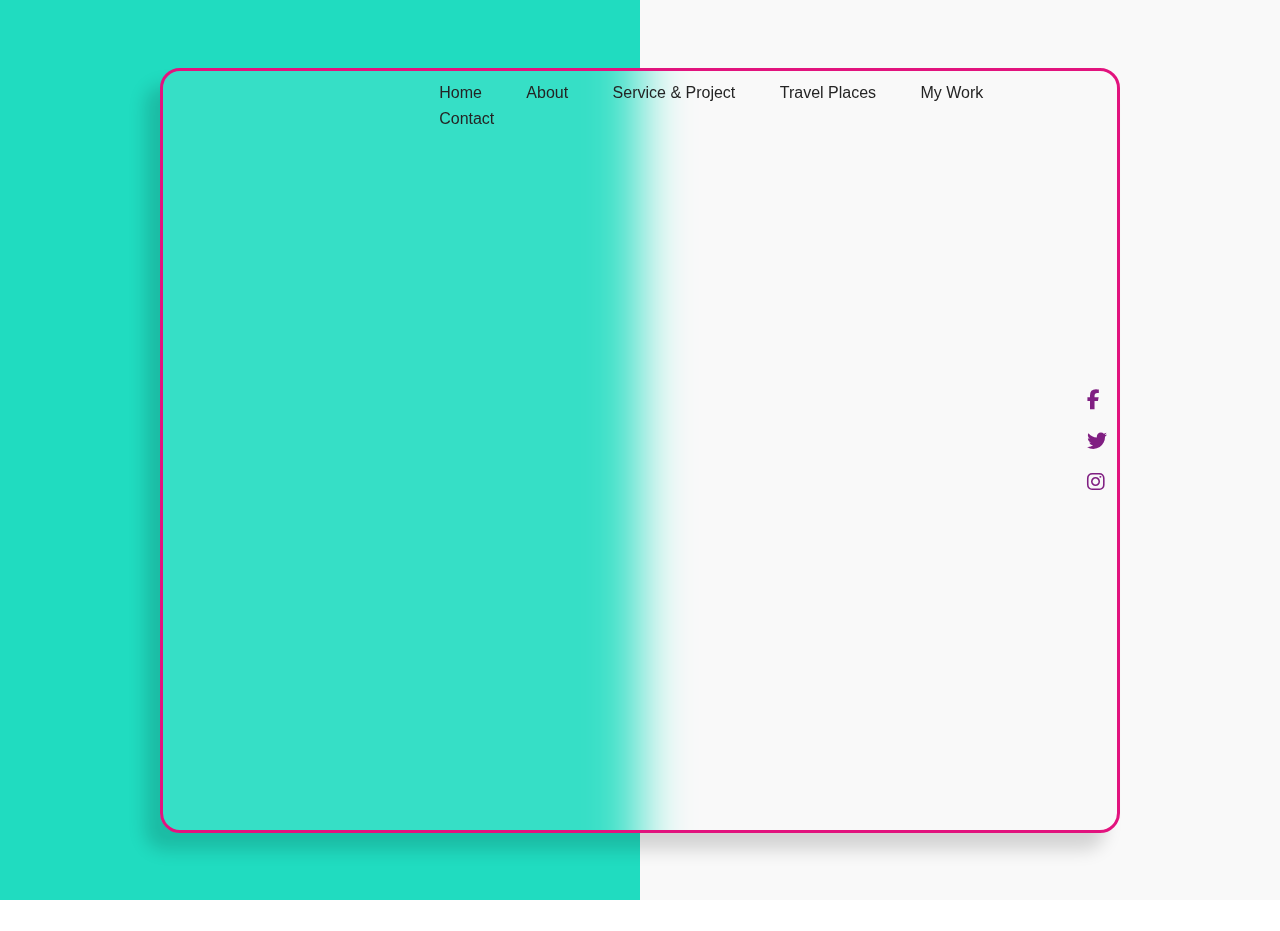
<file: index.html>
<!DOCTYPE html>
<html lang="en">
<head>
    <meta charset="UTF-8">
    <meta http-equiv="X-UA-Compatible" content="IE=edge">
    <meta name="viewport" content="width=device-width, initial-scale=1.0">
    <title>Portfolio</title>
    
    <!-- Link Icon -->
    <link rel="stylesheet" href="https://cdnjs.cloudflare.com/ajax/libs/font-awesome/6.3.0/css/all.min.css">

    <!-- link File CSS -->
    <link rel="stylesheet" href="style.css">
</head>
<body>
    <div class="contanier">
        <div class="hero">
            <nav>
                <a href="#" class="logo">My Self</a>
                   
                <div class="nav-links">
                  <a href="home.html"  target="_self">home</a>
                <a href="aboutme.html"  target="_self">about</a>
                <a href="sp.html">Service & Project</a>
                    <a href="travel.html">Travel Places</a>
                    <a href="work1.html">My Work</a>
                    <a href="contactt.html">contact</a>
                    
                </div>
                </ul>
            </nav>

            <div class="content">
                <div class="div-text">
                    <h1>Hi, I'am Dilmini</h1>
                    <h4>Undergraduate asatudent</h4>
                    <p>Welcome to my website, a hub of creativity, knowledge, and personal expression.<br>Explore my passions, including JavaScript programs and innovative apps. <br>Explore my identity through captivating images and life experiences.<br> Explore easily through the navigation buttons for inspiration and learning. Thank you for visiting.</p>
                    
    <div class="div-banner">
        <img src="New\Mine\fQBYmrl.gif" alt="Banner Image" width="500" height="100"> </div>
         
        
        <a href="skill.html" class="btn">My skills</a>
          </div>     
          
                

          <div class="div-img">
            <img src="New/Mine/WhatsApp Image 2023-09-16 at 20.18.44.jpg" alt="mine">
        </div>
            </div>

            

            <div class="soc-link">
                <a href=""><i class="fa-brands fa-facebook-f"></i></a>
                <a href=""><i class="fa-brands fa-twitter"></i></a>
                <a href=""><i class="fa-brands fa-instagram"></i></a>
            </div>
        </div>
    </div>
</body>
</html>
</file>
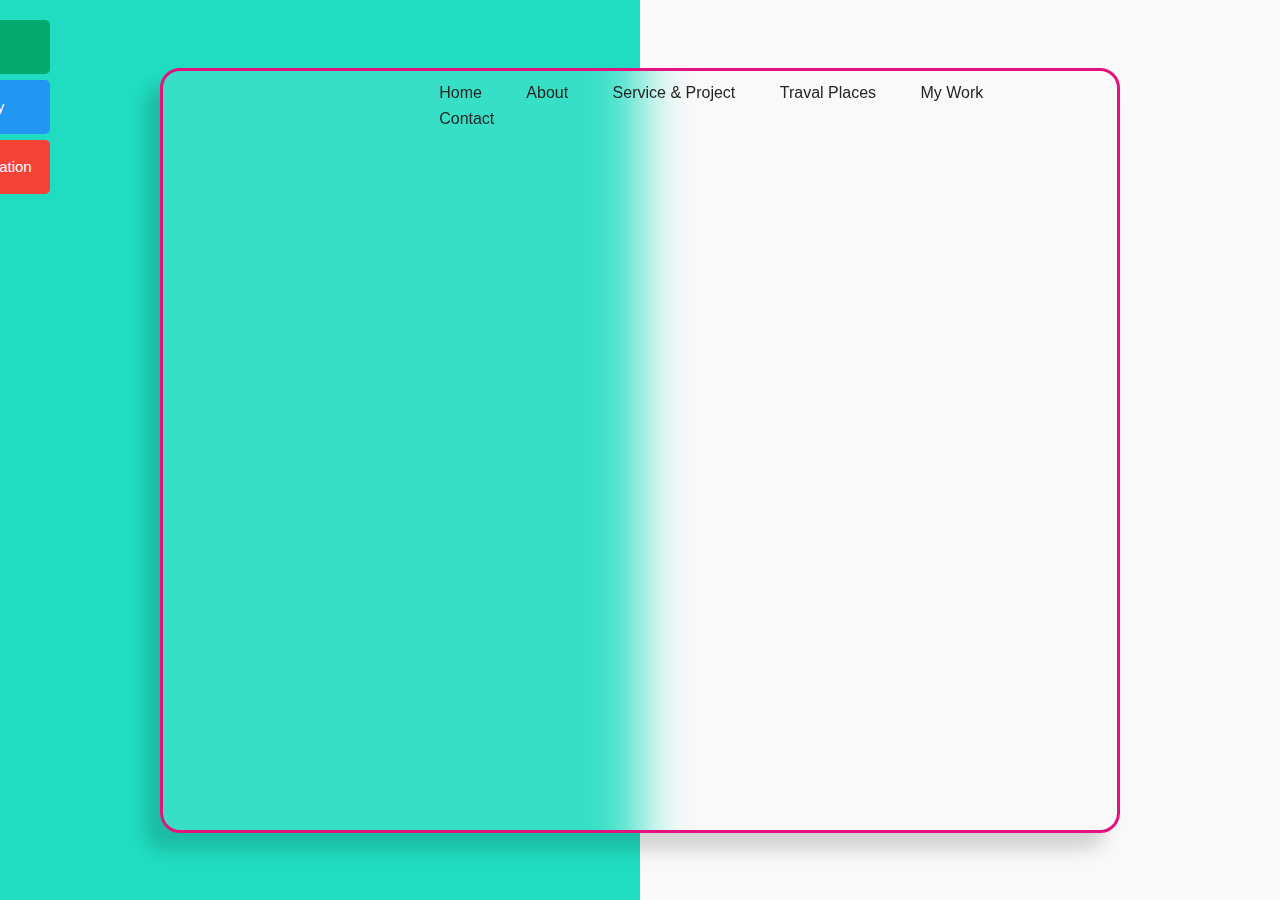
<file: aboutme.html>
<html lang="en">
<head>
    <meta charset="UTF-8">
    <meta http-equiv="X-UA-Compatible" content="IE=edge">
    <meta name="viewport" content="width=device-width, initial-scale=1.0">
    <title>Portfolio</title>
    
    <!-- Link Icon -->
    <link rel="stylesheet" href="https://cdnjs.cloudflare.com/ajax/libs/font-awesome/6.3.0/css/all.min.css">

    <!-- link File CSS -->
    <link rel="stylesheet" href="style.css">
</head>
<body>
    <div class="contanier">
        <div class="hero">
            <nav>
                <a href="#" class="logo">My Self</a>

                <div class="nav-links">
                    <a href="home.html">home</a>
                    <a href="aboutme.html">about</a>
                    <a href="sp.html">Service & Project</a>
                    <a href="travel.html">Traval Places</a>
                    <a href="work1.html">My Work</a>
                    <a href="contactt.html">contact</a>
                </div>
            </nav>
          
            <div class="content">
                <div class="div-text">
                    <h3>Introduce Myself</h3>
                    
                    <p>My name is Dilmini Wijethilaka.I had my primary education from V/M/M/Tisnampalagama College.I had my higher education from Mahawa Vijayaba National School.I am the eldest in the family.I am currently studying as a Bachelor of Information Technology at General Sir John Kotalawala Defense University.</p>
                    </div>
   
                    <div class="div-img">
                        <img src="New\Mine\WhatsApp Image 2023-07-25 at 21.20.17.jpg" alt="mine">
                    </div>
                </div>

                </div>
                </div>
              

                <div id="mySidenav" class="sidenav">
                    <a href="aim.html" id="aim">Aim</a>
                    <a href="fam.html" id="Fam">family</a>
                    <a href="edu.html" id="edu">Education</a>
                    
                    
                    
                  </div>
                  
                 
            </body>
            </html>
</file>
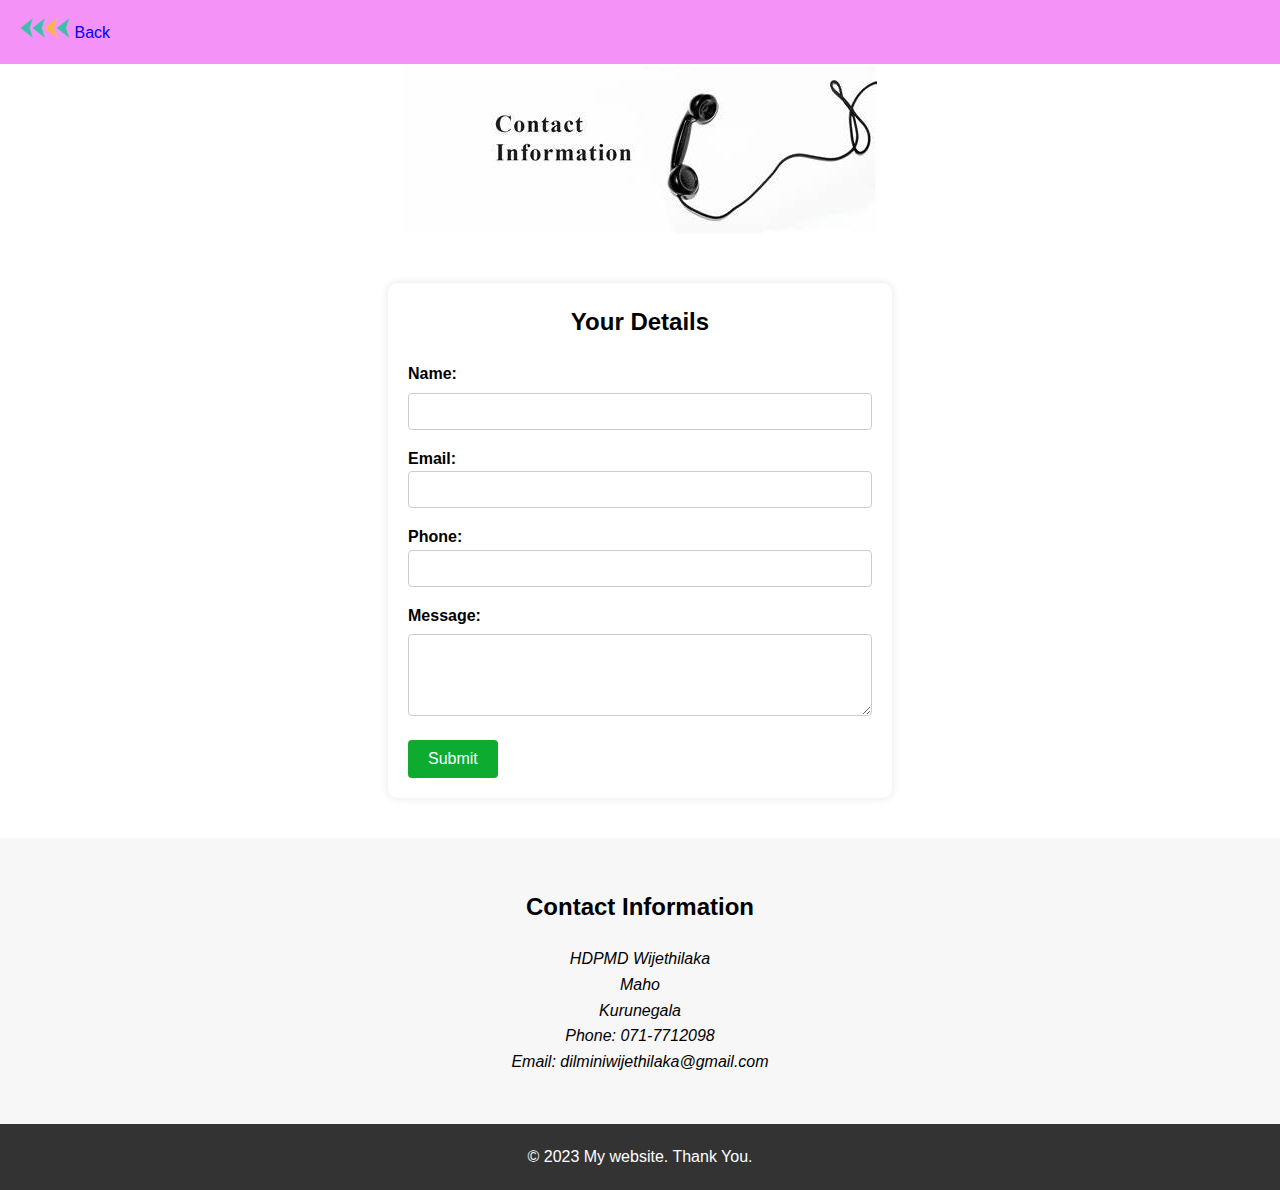
<file: contactt.html>
<!DOCTYPE html>
<html lang="en">

<head>
	<meta charset="UTF-8">
	<meta name="viewport" content="width=device-width, initial-scale=1.0">
	<link rel="stylesheet" href="style.css">
	<title>Contact us Page</title>
</head>

<body>
	<!-- Header section -->
	<header>
		<nav>
            <div class="nav__content">
             
              
                <img src="New\Mine\gif-arrow-left-with-images-gif-animated-images_95.gif" alt="arrow" width="50" height="20">
                <a href="home.html">Back</a>
                
               
              
              </div>
             
             
            </div>
          </nav>
		
	</header>

    <section class="banner">
        <img src=
"New\Mine\cantct.jpeg"
            alt="Welcome to our Contact My page">
       
    </section>
 


	<!-- Contact form -->
	<section class="contact-form">
		<div class="form-container">
			<h2>Your Details</h2>
			<form action="thq.html" method="POST">

				<label for="name">Name: </label>
				<input type="text" id="name" name="name" required>

				<label for="email">Email: </label>
				<input type="email" id="email" name="email" required>

				<label for="phone">Phone: </label>
				<input type="tel" id="phone" name="phone">

				<label for="message">Message: </label>
				<textarea id="message" name="message" rows="4" required></textarea>

				<button type="submit" class="submit-button">Submit</button>
			</form>
		</div>
	</section>

	<!-- Company contact info -->
	<section class="contact-info">
		<h2>Contact Information</h2>
		<address>
			HDPMD Wijethilaka<br>
			Maho<br>
			Kurunegala<br>
			Phone: 071-7712098<br>
			Email: dilminiwijethilaka@gmail.com
		</address>
	</section>

	<!-- Footer section -->
	<footer>
		<p>© 2023 My website. Thank You.</p>
	</footer>
	<script src="script.js"></script>
</body>

</html>
</file>
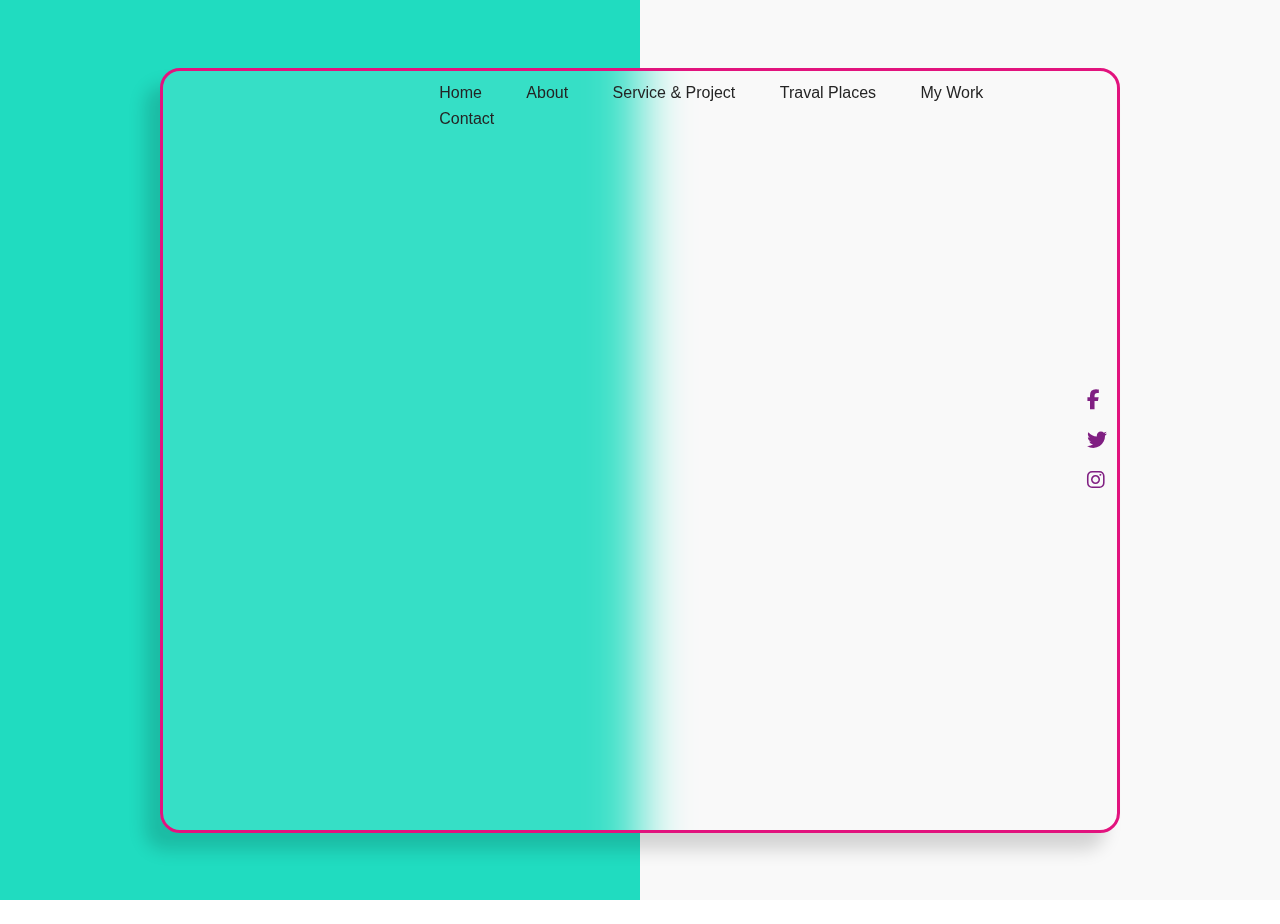
<file: home.html>
<html lang="en">
<head>
    <meta charset="UTF-8">
    <meta http-equiv="X-UA-Compatible" content="IE=edge">
    <meta name="viewport" content="width=device-width, initial-scale=1.0">
    <title>Portfolio</title>
    
    <!-- Link Icon -->
    <link rel="stylesheet" href="https://cdnjs.cloudflare.com/ajax/libs/font-awesome/6.3.0/css/all.min.css">

    <!-- link File CSS -->
    <link rel="stylesheet" href="style.css">
</head>
<body>
    <div class="contanier">
        <div class="hero">
            <nav>
                <a href="#" class="logo">My Self</a>
                   
                <div class="nav-links">
                 <a href="home.html"  target="_self">home</a>
                 <a href="aboutme.html"  target="_self">about</a>
                 <a href="sp.html">Service & Project</a>
                    <a href="travel.html" target="_self">Traval Places</a>
                    <a href="work1.html">My Work</a>
                    <a href="contactt.html">contact</a>
                </div>
                </ul>
            </nav>

            <div class="content">
                <div class="div-text">
                    <h1>Hi, I'am Dilmini</h1>
                    <h4>Undergraduate asatudent</h4>
                    <p>Welcome to my website, a hub of creativity, knowledge, and personal expression.<br>Explore my passions, including JavaScript programs and innovative apps. <br>Explore my identity through captivating images and life experiences.<br> Explore easily through the navigation buttons for inspiration and learning. Thank you for visiting.</p>
                    
    <div class="div-banner">
        <img src="New\Mine\fQBYmrl.gif" alt="Banner Image" width="500" height="100"> </div>
          
        <a href="skill.html" class="btn">My Skills</a>
          </div>     
          
                

                <div class="div-img">
                    <img src="New\Mine\WhatsApp Image 2023-09-16 at 20.18.44.jpg" alt="mine">
                </div>
            </div>

            

            <div class="soc-link">
                <a href=""><i class="fa-brands fa-facebook-f"></i></a>
                <a href=""><i class="fa-brands fa-twitter"></i></a>
                <a href=""><i class="fa-brands fa-instagram"></i></a>
            </div>
        </div>
    </div>
</body>
</html>
</file>
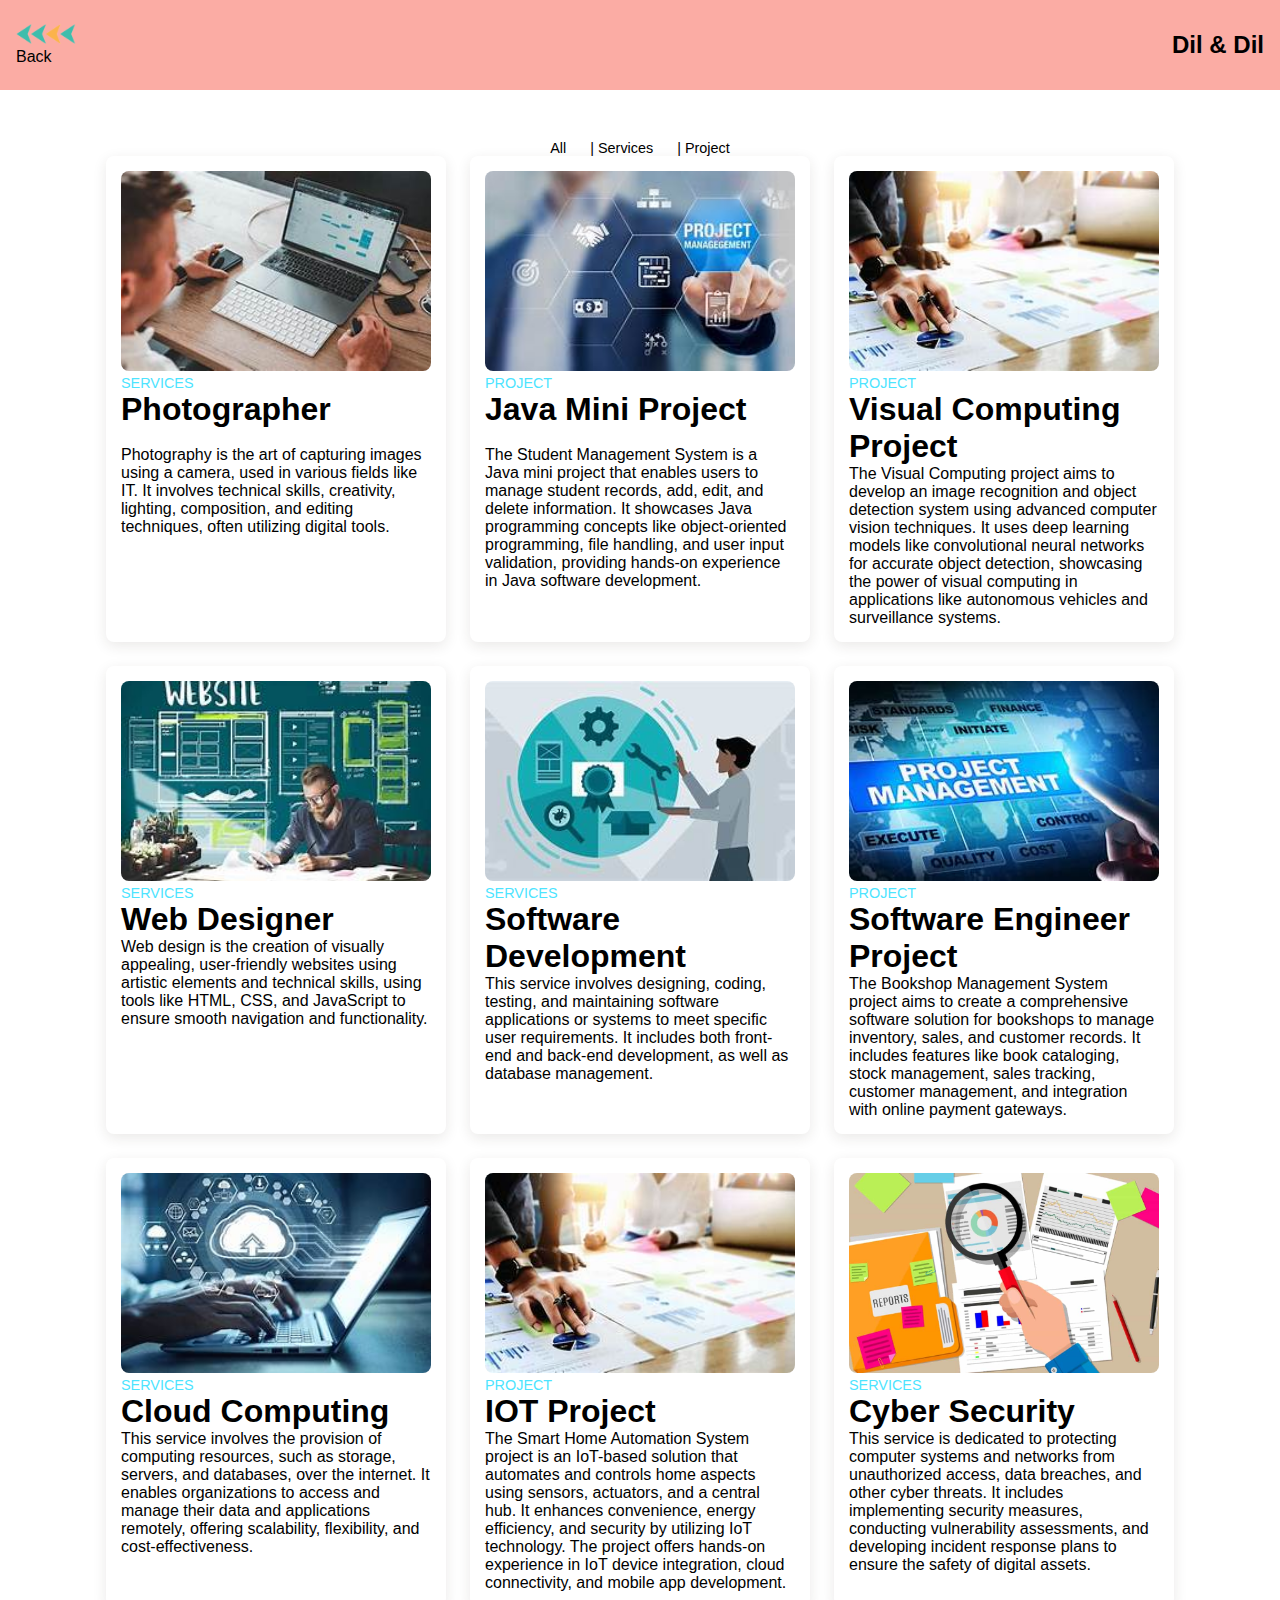
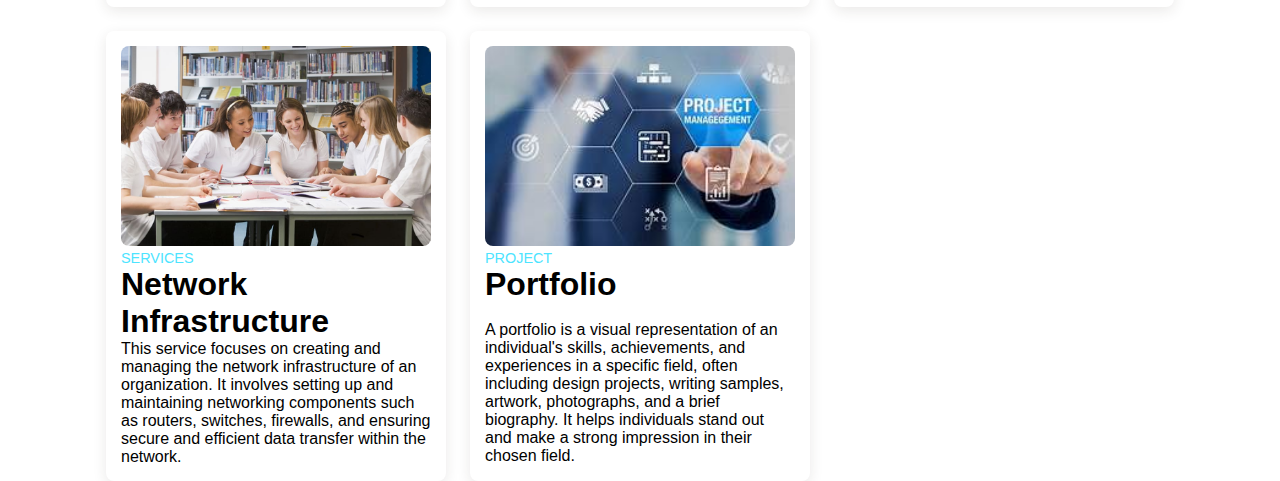
<file: sp.html>
<!DOCTYPE html>
<html lang="en">
<head>
    <meta charset="UTF-8">
    <meta http-equiv="X-UA-Compatible" content="IE=edge">
    <meta name="viewport" content="width=device-width, initial-scale=1.0">
    <title>My Work</title>
    <!-- Box-icon -->
    <link href='https://unpkg.com/boxicons@2.1.4/css/boxicons.min.css' rel='stylesheet'>
    <link rel="stylesheet" href="wostyle.css">
</head>
<body>

    <nav>
        <div class="nav__content">
          <input type="checkbox" name="check" id="check" />
          <ul>
            <img src="New\Mine\gif-arrow-left-with-images-gif-animated-images_95.gif" alt="arrow" width="50" height="20">
            <li><a href="aboutme.html">Back</a></li>
            
           
          </ul>
          <div class="logo"><a href="#">Dil & Dil</a></div>
          <label for="check" class="checkbox">
            <i class="ri-menu-line"></i>
          </label>
         
        </div>
      </nav><br><br><br><br><br><br>
   

    <div class="post-filter container">
        <span class="filter-item" data-filter="all">All</span>
        <span class="filter-item" data-filter="tech">| Services</span>
        <span class="filter-item" data-filter="food">| Project</span>
       
    </div>
    
    <div class="post container">
        <!-- Post 1 -->
        <div class="post-box tech">
            <img src="New\Mine\sr2.jpeg" alt="" class="post-img">
            <h2 class="category">Services</h2>
            <h1>Photographer</h1><br>
            <p>Photography is the art of capturing images using a camera, used in various fields like IT. It involves technical skills, creativity, lighting, composition, and editing techniques, often utilizing digital tools.</p>
          
            </div>

             <!-- Post 2 -->
        <div class="post-box food">
            <img src="New\Mine\pr.jpeg" alt="" class="post-img">
            <h2 class="category">Project</h2>
            <h1>Java Mini Project</h1><br>
            <p>The Student Management System is a Java mini project that enables users to manage student records, add, edit, and delete information. It showcases Java programming concepts like object-oriented programming, file handling, and user input validation, providing hands-on experience in Java software development.</p>

          
        </div>

          <!-- Post 3 -->
          <div class="post-box food">
            <img src="New\Mine\pr1.jpeg" alt="" class="post-img">
            <h2 class="category">Project</h2>
            <h1>Visual Computing Project</h1>
            <p>The Visual Computing project aims to develop an image recognition and object detection system using advanced computer vision techniques. It uses deep learning models like convolutional neural networks for accurate object detection, showcasing the power of visual computing in applications like autonomous vehicles and surveillance systems.</p>
           
        </div>

          <!-- Post 5 -->
          <div class="post-box tech">
            <img src="New\Mine\sr6.jpeg" alt="" class="post-img">
            <h2 class="category">Services</h2>
            <h1>Web Designer</h1>
            <p>Web design is the creation of visually appealing, user-friendly websites using artistic elements and technical skills, using tools like HTML, CSS, and JavaScript to ensure smooth navigation and functionality.</p>
        </div>

         <!-- Post 7 -->
         <div class="post-box tech">
            <img src="New\Mine\sr1.jpeg" alt="" class="post-img">
            <h2 class="category">Services</h2>
            <h1>Software Development</h1>
            <p>This service involves designing, coding, testing, and maintaining software applications or systems to meet specific user requirements. It includes both front-end and back-end development, as well as database management.</p>
        </div>

        <!-- Post 9 -->
        <div class="post-box food">
            <img src="New\Mine\pr2.jpeg" alt="" class="post-img">
            <h2 class="category">Project</h2>
            <h1>Software Engineer Project</h1>
            <p>The Bookshop Management System project aims to create a comprehensive software solution for bookshops to manage inventory, sales, and customer records. It includes features like book cataloging, stock management, sales tracking, customer management, and integration with online payment gateways.</p>
           
    </div>

    <div class="post-box tech">
        <img src="New\Mine\sr33.jpeg" alt="" class="post-img">
        <h2 class="category">Services</h2>
        <h1>Cloud Computing</h1>
        <p>This service involves the provision of computing resources, such as storage, servers, and databases, over the internet. It enables organizations to access and manage their data and applications remotely, offering scalability, flexibility, and cost-effectiveness.</p>
    </div>

    
    <div class="post-box food">
        <img src="New\Mine\pr1.jpeg" alt="" class="post-img">
        <h2 class="category">Project</h2>
        <h1>IOT Project</h1>
         <p>The Smart Home Automation System project is an IoT-based solution that automates and controls home aspects using sensors, actuators, and a central hub. It enhances convenience, energy efficiency, and security by utilizing IoT technology. The project offers hands-on experience in IoT device integration, cloud connectivity, and mobile app development.</p>       
</div>


<div class="post-box tech">
    <img src="New\Mine\sr4.jpg" alt="" class="post-img">
    <h2 class="category">Services</h2>
    <h1>Cyber Security</h1>
    <p>This service is dedicated to protecting computer systems and networks from unauthorized access, data breaches, and other cyber threats. It includes implementing security measures, conducting vulnerability assessments, and developing incident response plans to ensure the safety of digital assets.</p>
</div>

<div class="post-box tech">
    <img src="New\Mine\sr5.jpg" alt="" class="post-img">
    <h2 class="category">Services</h2>
    <h1>Network Infrastructure</h1>
    <p> This service focuses on creating and managing the network infrastructure of an organization. It involves setting up and maintaining networking components such as routers, switches, firewalls, and ensuring secure and efficient data transfer within the network.</p>
</div>

<div class="post-box food">
    <img src="New\Mine\pr.jpeg" alt="" class="post-img">
    <h2 class="category">Project</h2>
    <h1>Portfolio</h1><br>
    <p>A portfolio is a visual representation of an individual's skills, achievements, and experiences in a specific field, often including design projects, writing samples, artwork, photographs, and a brief biography. It helps individuals stand out and make a strong impression in their chosen field.</p>
  
</div>

<script src="https://cdnjs.cloudflare.com/ajax/libs/jquery/3.6.1/jquery.min.js" integrity="sha512-aVKKRRi/Q/YV+4mjoKBsE4x3H+BkegoM/em46NNlCqNTmUYADjBbeNefNxYV7giUp0VxICtqdrbqU7iVaeZNXA==" crossorigin="anonymous" referrerpolicy="no-referrer"></script>
<script src="main.js"></script>
</body>
</html>
</file>
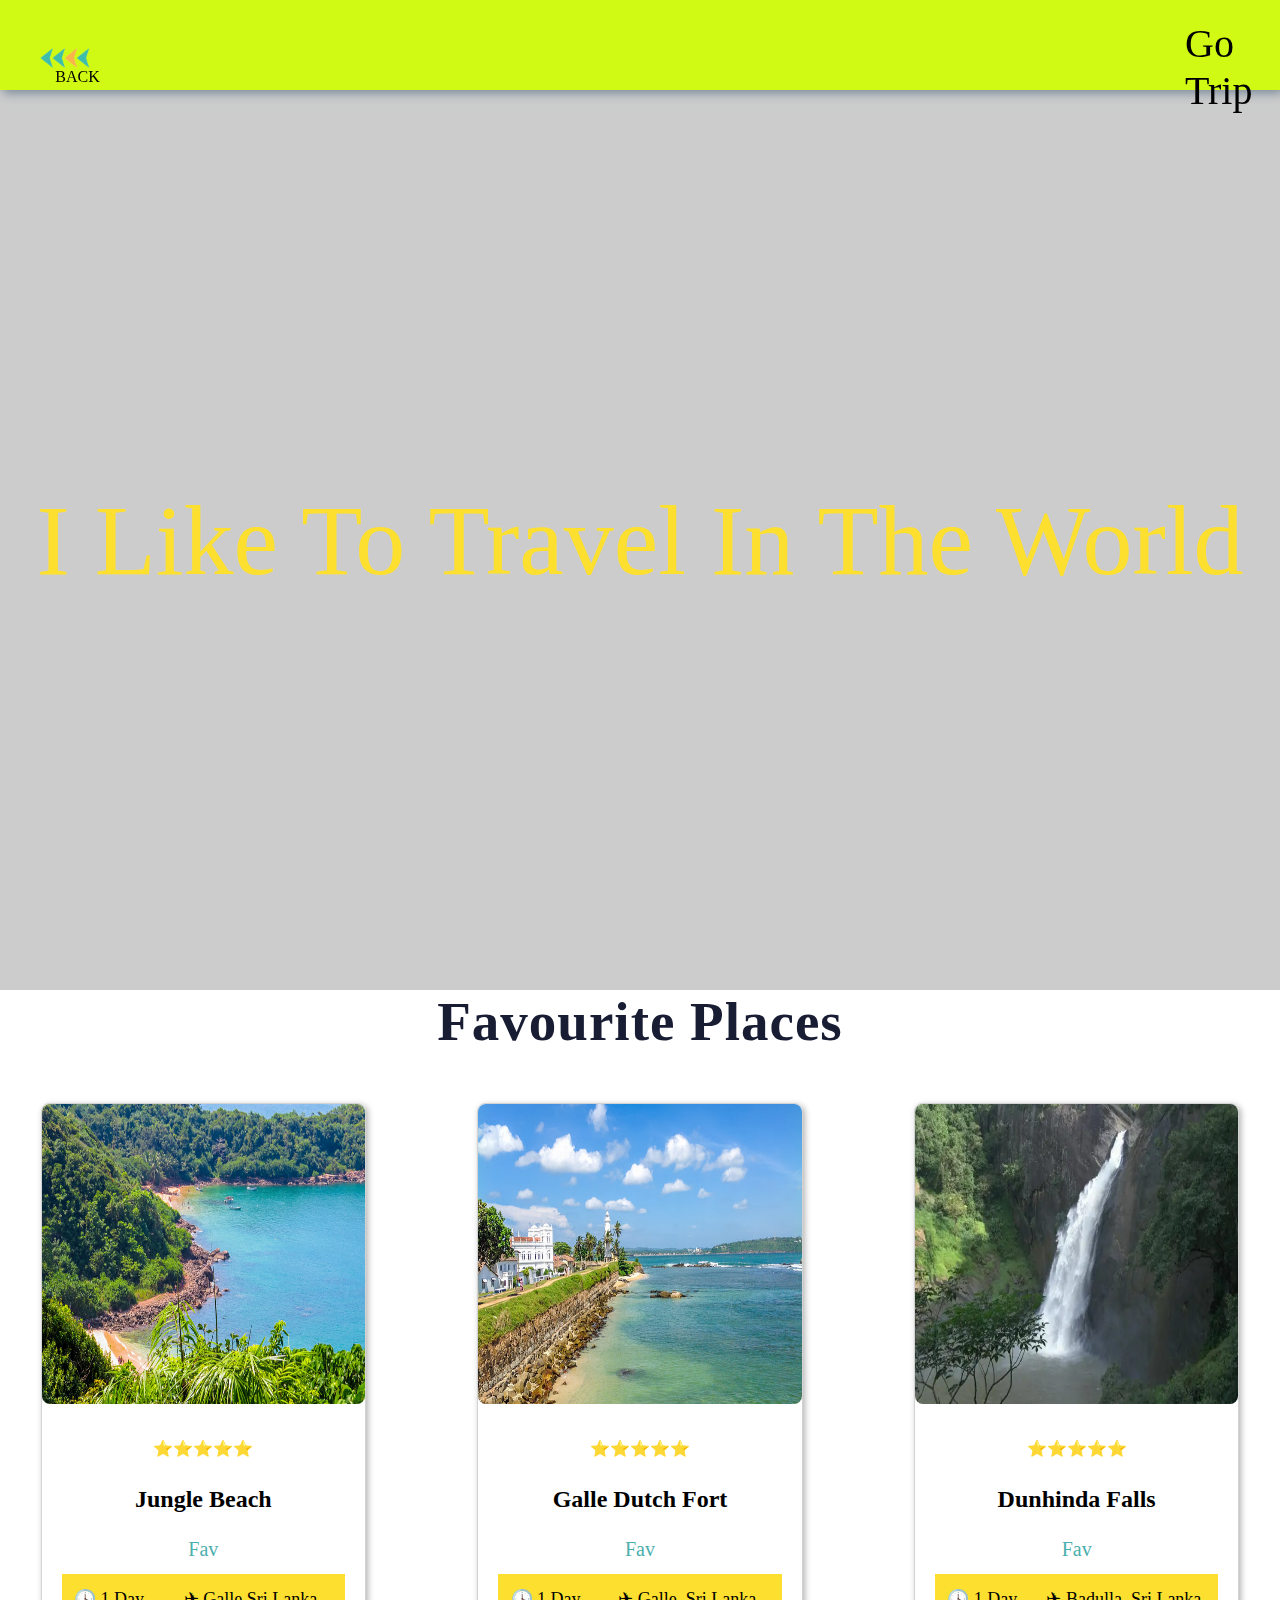
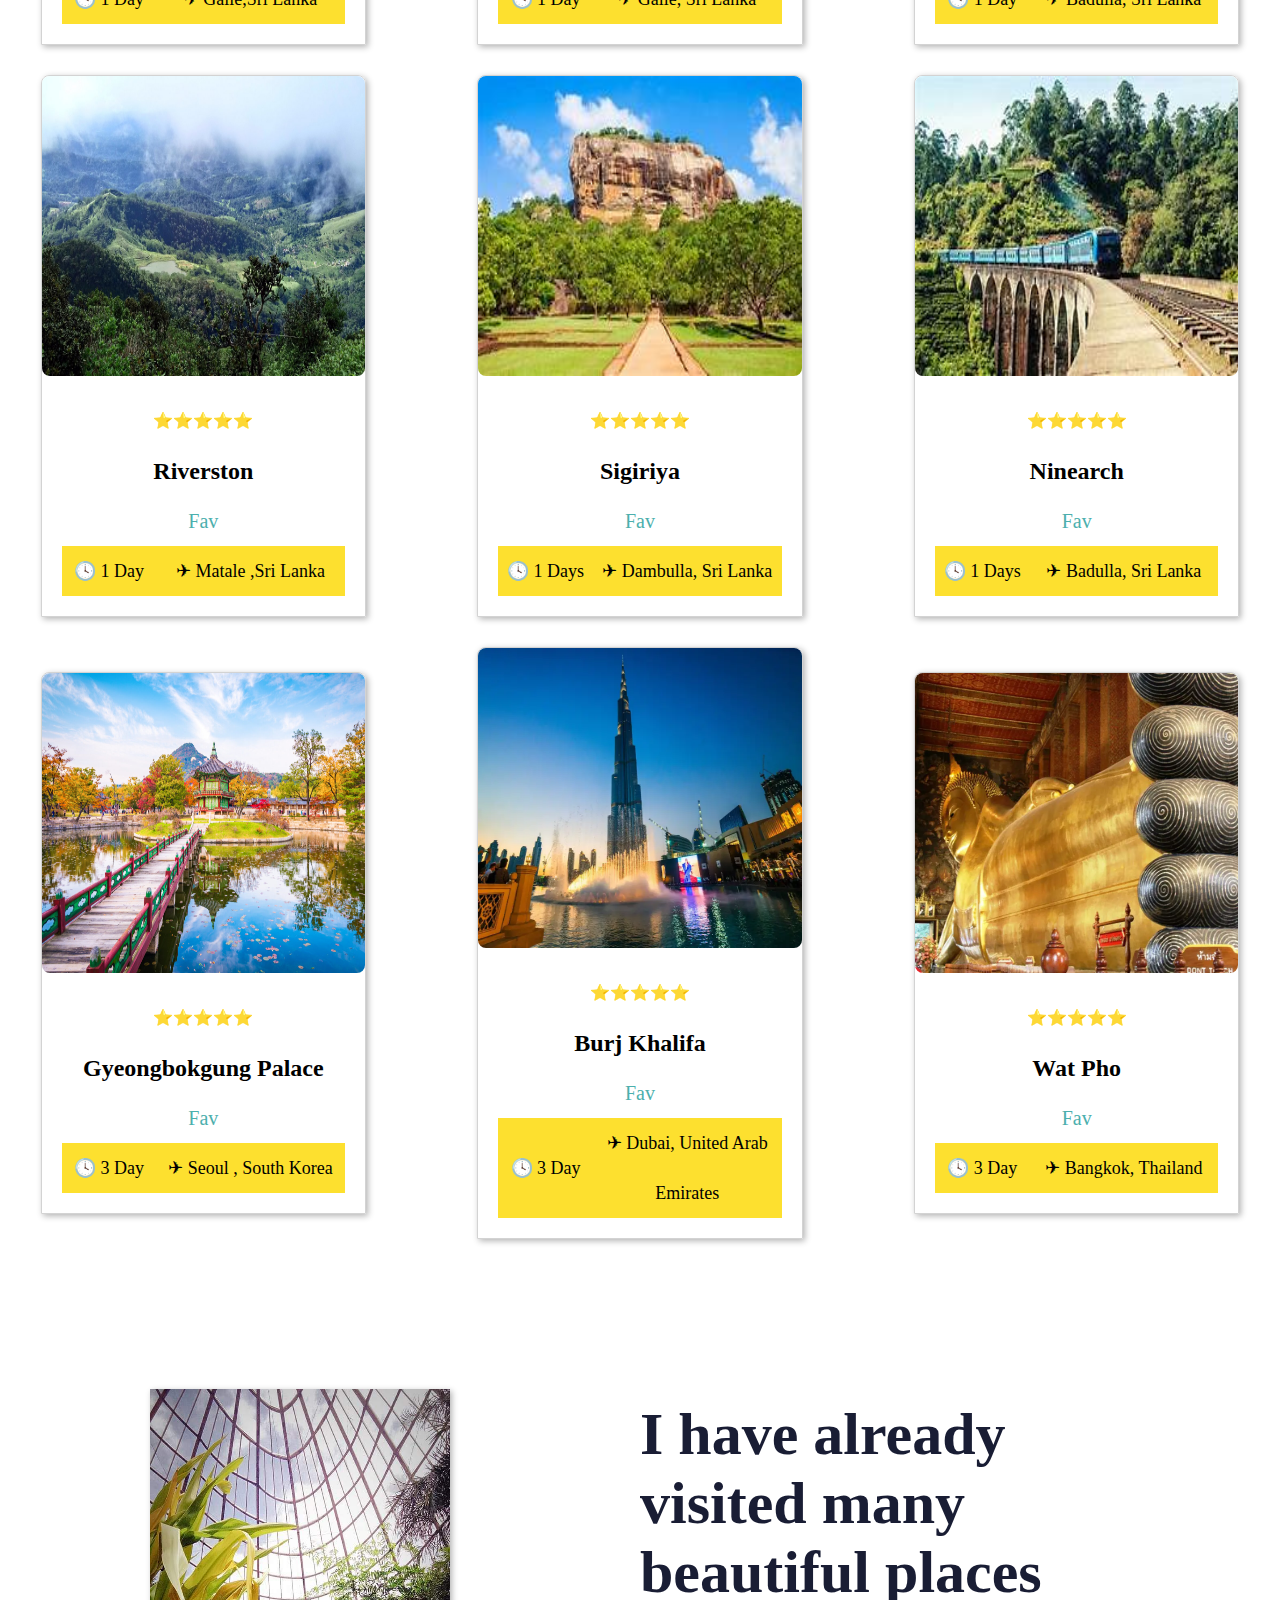
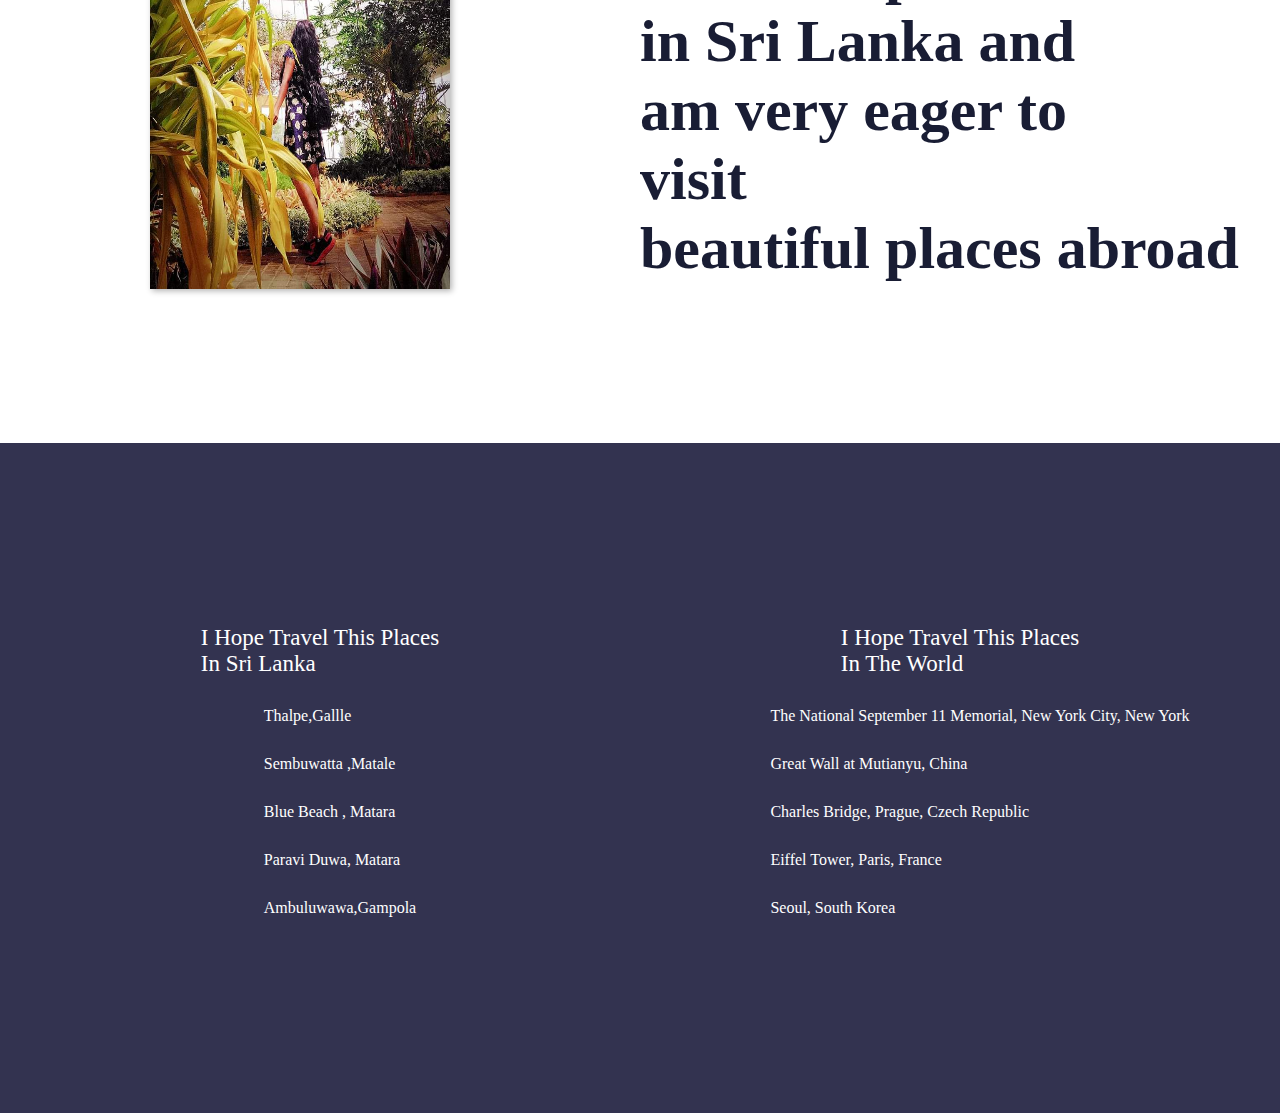
<file: travel.html>
<!DOCTYPE html>
<html lang="en">

<head>
    <meta charset="UTF-8" />
    <meta http-equiv="X-UA-Compatible" content="IE=edge" />
    <meta name="viewport" content="width=device-width, initial-scale=1.0" />
    <link rel="stylesheet" href="trastyle.css" />
    <title>Go Trip</title>
</head>

<body>

    <body>

        <!--===========Nav Bar=================-->
        <section class="nav-bar">
            <ul class="menu">
                <img src="New\Mine\gif-arrow-left-with-images-gif-animated-images_95.gif" alt="arrow" width="50" height="20">
                <li><a href="home.html">Back</a></li>
               
            </ul>
    
            <div class="logo">Go Trip</div>
           
            </div>

        </section>
        <!--===============Banner================-->
        <section class="banner">
            <div class="banner-text-item">

                    
                <div class="banner-heading">
                    <h1>I Like To Travel In The World</h1>
                </div>
                
            </div>
        </section>

        
        <!--==============Places===================-->
        <section class="places">
            <div class="places-text">
            
                <h2>Favourite Places</h2>
            </div>

            <div class="cards">
                <div class="card">
                    <div class="zoom-img">
                        <div class="img-card">
                            <img
                                src="New\Mine\jungle.avif">
                        </div>
                    </div>

                    <div class="text">
                        <span class="rating">⭐⭐⭐⭐⭐</span>
                        <h2>Jungle Beach</h2>
                        <p class="cost">Fav</p>
                        <div class="card-box">
                            <p class="time">🕓 1 Day </p>
                            <p class="location">✈ Galle,Sri Lanka</p>
                        </div>
                    </div>

                </div>
                <div class="card">
                    <div class="zoom-img">
                        <div class="img-card">
                            <img src="New\Mine\galle dutch.avif">
                        </div>
                    </div>

                    <div class="text">
                        <span class="rating">⭐⭐⭐⭐⭐</span>
                        <h2>Galle Dutch Fort</h2>
                        <p class="cost">Fav</p>
                        <div class="card-box">
                            <p class="time">🕓 1 Day</p>
                            <p class="location">✈ Galle, Sri Lanka</p>
                        </div>
                    </div>

                </div>
                <div class="card">
                    <div class="zoom-img">
                        <div class="img-card">
                            <img src="New\Mine\dunhid.webp">
                        </div>
                    </div>

                    <div class="text">
                        <span class="rating">⭐⭐⭐⭐⭐</span>
                        <h2>Dunhinda Falls</h2>
                        <p class="cost">Fav</p>
                        <div class="card-box">
                            <p class="time">🕓 1 Day </p>
                            <p class="location">✈ Badulla, Sri Lanka</p>
                        </div>
                    </div>

                </div>
                <div class="card">
                    <div class="zoom-img">
                        <div class="img-card">
                            <img
                                src="New\Mine\riverston.jpg">
                        </div>
                    </div>

                    <div class="text">
                        <span class="rating">⭐⭐⭐⭐⭐</span>
                        <h2>Riverston</h2>
                        <p class="cost">Fav</p>
                        <div class="card-box">
                            <p class="time">🕓 1 Day</p>
                            <p class="location">✈ Matale ,Sri Lanka</p>
                        </div>
                    </div>

                </div>
                <div class="card">
                    <div class="zoom-img">
                        <div class="img-card">
                            <img src="New\Mine\sigiri.jpeg">
                        </div>
                    </div>

                    <div class="text">
                        <span class="rating">⭐⭐⭐⭐⭐</span>
                        <h2>Sigiriya</h2>
                        <p class="cost">Fav</p>
                        <div class="card-box">
                            <p class="time">🕓 1 Days</p>
                            <p class="location">✈ Dambulla, Sri Lanka</p>
                        </div>
                    </div>

                </div>
                <div class="card">
                    <div class="zoom-img">
                        <div class="img-card">
                            <img src="New\Mine\ninearch.jpeg">
                        </div>
                    </div>

                    <div class="text">
                        <span class="rating">⭐⭐⭐⭐⭐</span>
                        <h2>Ninearch  </h2>
                        <p class="cost">Fav</p>
                        <div class="card-box">
                            <p class="time">🕓 1 Days</p>
                            <p class="location">✈ Badulla, Sri Lanka</p>
                        </div>
                    </div>

                 
                </div>

                <div class="card">
                    <div class="zoom-img">
                        <div class="img-card">
                            <img
                                src="New\Mine\korea.jpg">
                        </div>
                    </div>

                    <div class="text">
                        <span class="rating">⭐⭐⭐⭐⭐</span>
                        <h2>Gyeongbokgung Palace</h2>
                        <p class="cost">Fav</p>
                        <div class="card-box">
                            <p class="time">🕓 3 Day </p>
                            <p class="location">✈ Seoul , South Korea</p>
                        </div>
                    </div>

                </div>
                <div class="card">
                    <div class="zoom-img">
                        <div class="img-card">
                            <img src="New\Mine\dubai.webp">
                        </div>
                    </div>

                    <div class="text">
                        <span class="rating">⭐⭐⭐⭐⭐</span>
                        <h2>Burj Khalifa</h2>
                        <p class="cost">Fav</p>
                        <div class="card-box">
                            <p class="time">🕓 3 Day</p>
                            <p class="location">✈ Dubai, United Arab Emirates</p>
                        </div>
                    </div>

                </div>
                <div class="card">
                    <div class="zoom-img">
                        <div class="img-card">
                            <img src="New\Mine\thai.webp">
                        </div>
                    </div>

                    <div class="text">
                        <span class="rating">⭐⭐⭐⭐⭐</span>
                        <h2>Wat Pho</h2>
                        <p class="cost">Fav</p>
                        <div class="card-box">
                            <p class="time">🕓 3 Day </p>
                            <p class="location">✈ Bangkok, Thailand</p>
                        </div>
                    </div>
               </div>
               
                    </div>
                </div>
            </div>
        </section>

       
        <!--===========About Us===============-->
        <section class="about">
            <div class="about-img">
                <img src="New\Mine\miri.jpg">
            </div>
            <div class="about-text">
                
                <h2>I have already visited many beautiful places in Sri Lanka and am very eager to visit beautiful places abroad</h2>
                

                
            </div>
        </section>

        <!--===========Footer=================-->
        <div class="footer">
            <div class="links">
                <h3>I Hope Travel This Places <br> In Sri Lanka </h3>
                <ul>
                    <li>Thalpe,Gallle</li>
                    <li>Sembuwatta ,Matale</li>
                    <li>Blue Beach , Matara</li>
                    <li>Paravi Duwa, Matara</li>
                    <li>Ambuluwawa,Gampola</li>
                </ul>
            </div>
            <div class="links">
                <h3>I Hope Travel This Places <br> In The World</h3>
                <ul>
                    <li>The National September 11 Memorial, New York City, New York
                    </li>
                    <li>Great Wall at Mutianyu, China</li>
                    <li>Charles Bridge, Prague, Czech Republic</li>
                    <li>Eiffel Tower, Paris, France</li>
                    <li>Seoul, South Korea</li>
                </ul>
            </div>
            
        
        </div>
    </body>

</html>
</body>

</html>
</file>
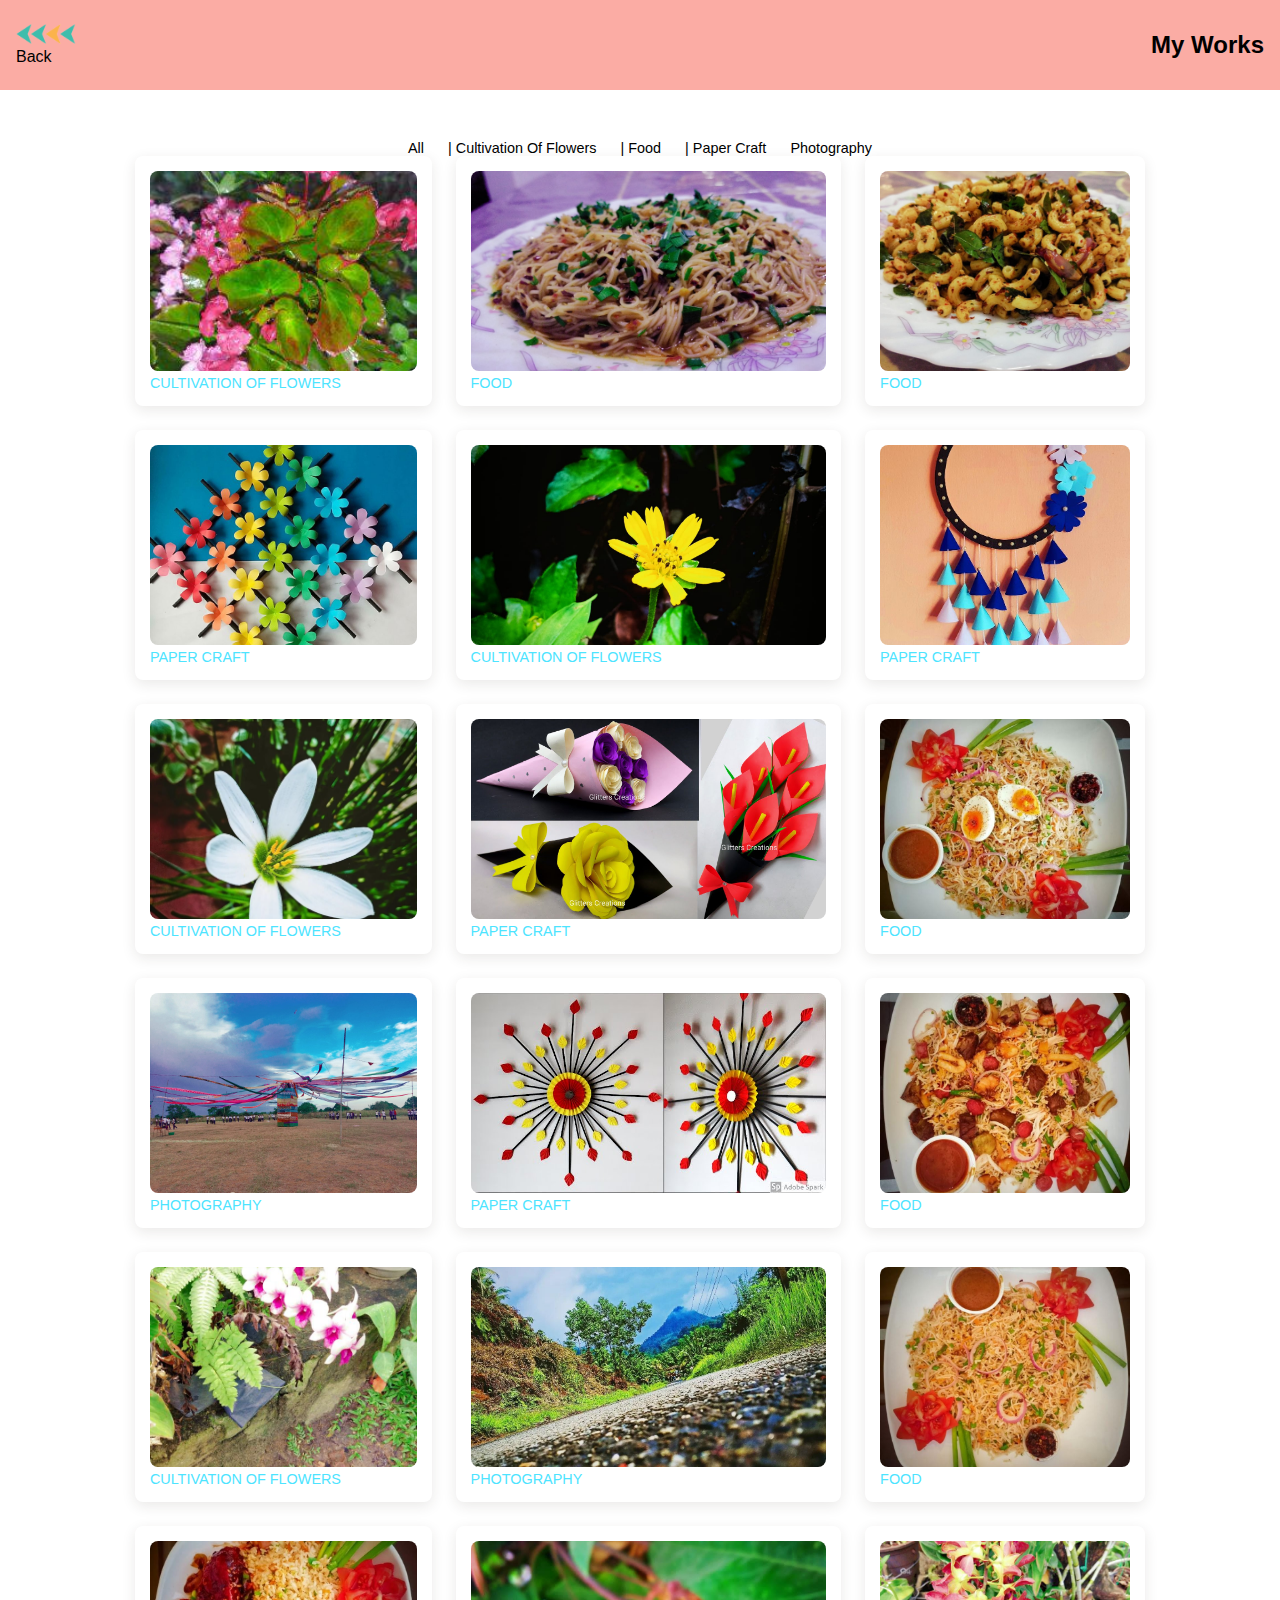
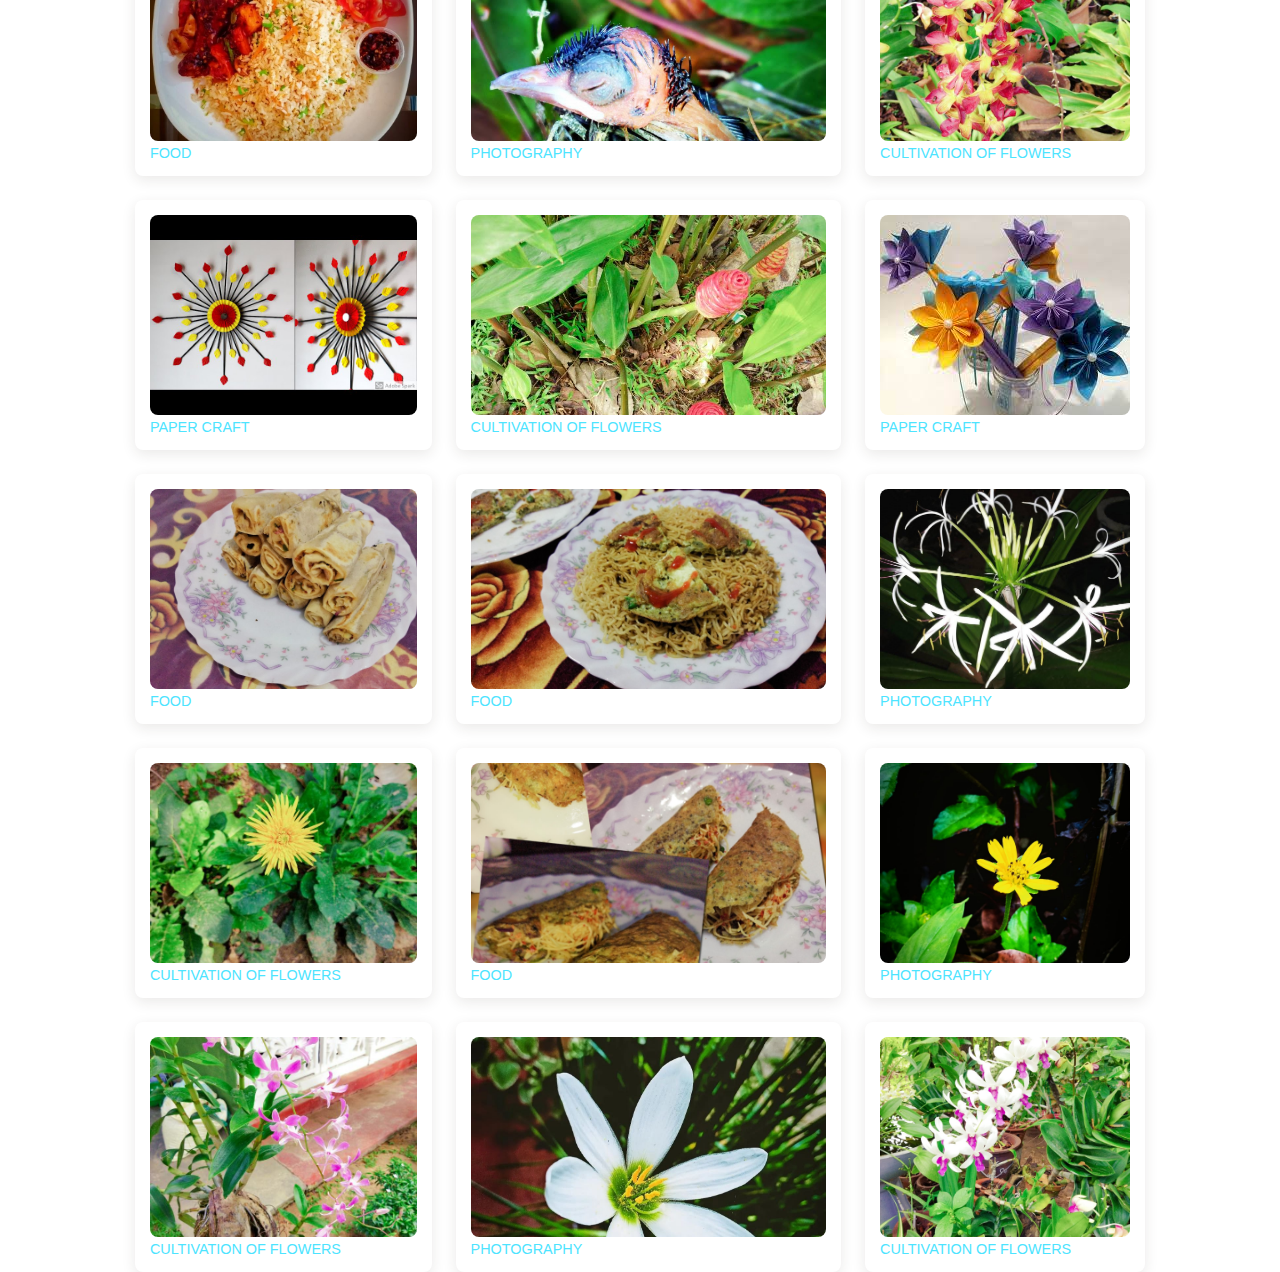
<file: work1.html>
<!DOCTYPE html>
<html lang="en">
<head>
    <meta charset="UTF-8">
    <meta http-equiv="X-UA-Compatible" content="IE=edge">
    <meta name="viewport" content="width=device-width, initial-scale=1.0">
    <title>My Work</title>
    <!-- Box-icon -->
    <link href='https://unpkg.com/boxicons@2.1.4/css/boxicons.min.css' rel='stylesheet'>
    <link rel="stylesheet" href="wostyle.css">
</head>
<body>

    <nav>
        <div class="nav__content">
          <input type="checkbox" name="check" id="check" />
          <ul>
            <img src="New\Mine\gif-arrow-left-with-images-gif-animated-images_95.gif" alt="arrow" width="50" height="20">
            <li><a href="aboutme.html">Back</a></li>
            
           
          </ul>
          <div class="logo"><a href="#">My Works</a></div>
          <label for="check" class="checkbox">
            <i class="ri-menu-line"></i>
          </label>
         
        </div>
      </nav><br><br><br><br><br><br>
   

    <div class="post-filter container">
        <span class="filter-item" data-filter="all">All</span>
        <span class="filter-item" data-filter="tech">| Cultivation Of Flowers</span>
        <span class="filter-item" data-filter="food">| Food</span>
        <span class="filter-item" data-filter="news">| Paper Craft</span>
        <span class="filter-item" data-filter="pho">Photography</span>
    </div>
    
    <div class="post container">
        <!-- Post 1 -->
        <div class="post-box tech">
            <img src="New\flowers\7761 - Copy.jpg" alt="" class="post-img">
            <h2 class="category">Cultivation Of Flowers</h2>
          
            </div>
        
        <!-- Post 2 -->
        <div class="post-box food">
            <img src="New\Foods\WhatsApp Image 2023-09-18 at 18.44.42.jpg" alt="" class="post-img">
            <h2 class="category">Food</h2>
          
        </div>
        <!-- Post 3 -->
        <div class="post-box food">
            <img src="New\Foods\1.jpg" alt="" class="post-img">
            <h2 class="category">Food</h2>
           
        </div>
        <!-- Post 4 -->
        <div class="post-box news">
            <img src="New\Paper Craft\772bfd4570d9bd8b7a90785bbd460df7.jpg" alt="" class="post-img">
            <h2 class="category">Paper Craft</h2>
           
        </div>
        <!-- Post 5 -->
        <div class="post-box tech">
            <img src="New\flowers\WhatsApp Image 2023-04-27 at 20.46.13.jpg" alt="" class="post-img">
            <h2 class="category">Cultivation Of Flowers</h2>
            
        </div>
        <!-- Post 6 -->
        <div class="post-box news">
            <img src="New\Paper Craft\ada7a1c3311579125313de065c4d8a11.jpg" alt="" class="post-img">
            <h2 class="category">Paper Craft</h2>
           
        </div>
        <!-- Post 7 -->
        <div class="post-box tech">
            <img src="New\flowers\WhatsApp Image 2023-09-19 at 19.28.49.jpg" alt="" class="post-img">
            <h2 class="category">Cultivation Of Flowers</h2>
        </div>
        <!-- Post 1 -->
        <div class="post-box news">
            <img src="New\Paper Craft\maxresdefault (1).jpg" alt="" class="post-img">
            <h2 class="category">Paper Craft</Caption></h2>
            
        </div>
        <!-- Post 9 -->
        <div class="post-box food">
            <img src="New\Foods\WhatsApp Image 2023-09-19 at 20.46.07.jpg" alt="" class="post-img">
            <h2 class="category">Food</h2>
           
    </div>
           
    <div class="post-box pho">
        <img src="New\Foods\WhatsApp Image 2023-09-19 at 20.25.48.jpg" alt="" class="post-img">
        <h2 class="category">Photography</h2>
      
        </div>

    <div class="post-box news">
        <img src="New\Paper Craft\sddefault.jpg" alt="" class="post-img">
        <h2 class="category">Paper Craft</Caption></h2>
        
    </div>

    <div class="post-box food">
        <img src="New\Foods\WhatsApp Image 2023-09-19 at 20.47.51.jpg" alt="" class="post-img">
        <h2 class="category">Food</h2>
       
</div>

<div class="post-box tech">
    <img src="New\flowers\10248 - Copy.jpg" alt="" class="post-img">
    <h2 class="category">Cultivation Of Flowers</h2>
</div>

<div class="post-box pho">
    <img src="New\Foods\WhatsApp Image 2023-09-19 at 20.31.26.jpg" alt="" class="post-img">
    <h2 class="category">Photography</h2>
  
    </div>



<div class="post-box food">
    <img src="New\Foods\WhatsApp Image 2023-09-19 at 20.48.11.jpg" alt="" class="post-img">
    <h2 class="category">Food</h2>
   
</div>

<div class="post-box food">
    <img src="New\Foods\WhatsApp Image 2023-09-19 at 20.48.38.jpg" alt="" class="post-img">
    <h2 class="category">Food</h2>
   
</div>

<div class="post-box pho">
    <img src="New\Foods\WhatsApp Image 2023-09-19 at 20.31.14.jpg" alt="" class="post-img">
    <h2 class="category">Photography</h2>
  
    </div>


<div class="post-box tech">
    <img src="New\flowers\abcd - Copy - Copy.jpg" alt="" class="post-img">
    <h2 class="category">Cultivation Of Flowers</h2>
</div>


    <div class="post-box news">
        <img src="New\Paper Craft\sddefault.jpg" alt="" class="post-img">
        <h2 class="category">Paper Craft</Caption></h2>
        
    </div>

    <div class="post-box tech">
        <img src="New\flowers\10259 - Copy.jpg" alt="" class="post-img">
        <h2 class="category">Cultivation Of Flowers</h2>
    </div>

    <div class="post-box news">
        <img src="New\Paper Craft\images.jpeg" alt="" class="post-img">
        <h2 class="category">Paper Craft</Caption></h2>
        
    </div>

    <div class="post-box food">
        <img src="New\Foods\4.jpg" alt="" class="post-img">
        <h2 class="category">Food</h2>
       
    </div>
   
    <div class="post-box food">
        <img src="New\Foods\WhatsApp Image 2023-09-18 at 18.44.41.jpg" alt="" class="post-img">
        <h2 class="category">Food</h2>
       
    </div>

    <div class="post-box pho">
        <img src="New\Foods\WhatsApp Image 2023-09-19 at 20.31.34.jpg" alt="" class="post-img">
        <h2 class="category">Photography</h2>
      
        </div>

        
    <div class="post-box tech">
        <img src="New\flowers\10258 - Copy.jpg" alt="" class="post-img">
        <h2 class="category">Cultivation Of Flowers</h2>
    </div>

        
    <div class="post-box food">
        <img src="New\Foods\WhatsApp Image 2023-09-18 at 18.44.40.jpg" alt="" class="post-img">
        <h2 class="category">Food</h2>
       
    </div>

    <div class="post-box pho">
        <img src="New\flowers\WhatsApp Image 2023-04-27 at 20.46.13.jpg" alt="" class="post-img">
        <h2 class="category">Photography</h2>
      
        </div>

        <div class="post-box tech">
            <img src="New\flowers\10257 - Copy.jpg" alt="" class="post-img">
            <h2 class="category">Cultivation Of Flowers</h2>
        </div>

        
    <div class="post-box pho">
        <img src="New\flowers\WhatsApp Image 2023-09-19 at 19.28.49.jpg" alt="" class="post-img">
        <h2 class="category">Photography</h2>
      
        </div>

        
        <div class="post-box tech">
            <img src="New\flowers\WhatsApp Image 2023-09-18 at 18.09.16.jpg" alt="" class="post-img">
            <h2 class="category">Cultivation Of Flowers</h2>
        </div>



</div>



<script src="https://cdnjs.cloudflare.com/ajax/libs/jquery/3.6.1/jquery.min.js" integrity="sha512-aVKKRRi/Q/YV+4mjoKBsE4x3H+BkegoM/em46NNlCqNTmUYADjBbeNefNxYV7giUp0VxICtqdrbqU7iVaeZNXA==" crossorigin="anonymous" referrerpolicy="no-referrer"></script>
<script src="main.js"></script>
</body>
</html>
</file>
<file: style.css>
*{
    padding: 0;
    margin: 0;
    box-sizing: border-box;
    font-family: sans-serif;
    text-decoration: none;
}
.contanier{
    width: 100%;
    height: 100vh;
    background-color: #f9f9f9;
    display:flex;
    justify-content: center;
    align-items: center;
}
.contanier::before{
    content: '';
    position: absolute;
    height: 100%;
    width: 50%;
    top: 0;
    left: 0;
    background-color: rgb(32, 220, 192);
}
.contanier .hero{
    position: relative;
    z-index: 10;
    height: 85vh;
    width: 75%;
    background: rgba(255, 255, 255, 0.1);
    backdrop-filter: blur(25px);
    border: 3px solid #e2137e;
    border-radius: 20px;
    box-shadow: -15px 17px 17px rgba(10, 10, 10, 0.15);
    padding: 0 40px 0 80px;
}
.hero nav{
    display: flex;
    justify-content: space-between;
    align-items: center;
    height: 70px;
    width: 100%;
}


.hero nav .logo{
    color: #801f82;
    font-size: 45px;
    font-weight: bold;
}
.hero nav .nav-links a {
    color: #242424;
    margin-left: 40px;
    text-transform: capitalize;
    transition: 0.3s;
}
.hero nav .nav-links a:hover,
.hero nav .nav-links a.active{
    color: #801f82;
}
.hero .content{
    display: flex;
    justify-content: space-between;
    align-items: center;
    padding-right: 40px;
}
.hero .content .div-text{
    width: 40%;
}

.hero .content .div-text h1{
    margin-bottom: 20px;
    font-size: 50px;
    color: #fff;
}
.hero .content .div-text h3{
    margin-bottom: 20px;
    font-size: 50px;
    color: #fff;
}
.hero .content .div-text h4{
    color: #801f82;
    font-size: 24px;
    margin-bottom: 10px;
}
.hero .content .div-text p{
    color: #4f4f4f;
    margin-bottom: 50px;
    font-size: 18px;
}
.hero .content .div-text .btn{
    padding: 15px 20px;
    background-color: #801f82;
    border: 2px solid #801f82;
    color: #fff;
    border-radius: 5px;
    font-weight: bold;
}
.hero .content .div-text .btn:hover{
    color: #801f82;
    transition: 0.3s;
    background-color: transparent;
}

.soc-link{
    position: absolute;
    top: 50%;
    right: 10px;
    transform: translateY(-50%);
    display: flex;
    flex-direction: column;
}
.soc-link a i{
    font-size: 20px;
    cursor: pointer;
    color: #801f82;
    margin-bottom: 20px;
    transition: 0.4s;
}
.soc-link a i:hover{
    color: #ff9dcf;
}

.hero .content .div-img{
    
       
       width: 40%;
}
.hero .content .div-img img{
    width: 100%;
}
/* animation */

.hero .logo,
.hero .content .div-text h1,
.hero .content .div-text h3,
.hero .content .div-text h4,
.hero .content .div-text .btn{
    position: relative;
    top: 50px;
    animation: slide-top .5s linear forwards;
    opacity: 0;
}
.hero .logo{
    animation-delay: 0.2s;
}
.hero .content .div-text h1{
    animation-delay: 0.5s;
}

.hero .content .div-text h3{
    animation-delay: 0.5s;
}
.hero .content .div-text h4{
    animation-delay: 0.9s;
}


.hero .content .div-btn{
    animation-delay: 1.3s;
}
@keyframes slide-top{
    0%{
        top: 50px;
        opacity: 0;
    }
    100%{
        top: 0;
        opacity: 1;
    }
}

.hero .content .div-text p{
    position: relative;
    left: 100px;
    animation: slide-right .5s linear forwards;
    animation-delay: 1.3s;
    opacity: 0;
}
@keyframes slide-right{
    0%{
        left: 100px;
        opacity: 0;
    }
    100%{
        left: 0;
        opacity: 1;
    }
}

.hero .content .div-img img{
    opacity: 0;
    transform: scale(0.8);
    animation: fade-img .5s linear forwards;
    animation-delay: 2.1s;
    border-radius: 50%;
}

@keyframes fade-img{
    0%{
        opacity: 0;
        transform: scale(0.8);
    }
    100%{
        opacity: 1;
        transform: scale(1);
    }
}

.hero .div-banner{
    opacity: 0;
    transform: scale(0.8);
    animation: fade-img .5s linear forwards;
    animation-delay: 2.1s;
    border-radius: 50%;
}

#mySidenav a {
    position: absolute;
    left: -50px;
    transition: 0.3s;
    padding: 15px;
    width: 100px;
    text-decoration: none;
    font-size: 15px;
    color: white;
    border-radius: 0 5px 5px 0;
  }


  
  #mySidenav a:hover {
    left: 0;
  }
  
  #aim{
    top: 20px;
    background-color: #04AA6D;
  }
  
  #fam {
    top: 80px;
    background-color: #2196F3;
  }
  
  #edu{
    top: 140px;
    background-color: #f44336;
  }
  
  #oth {
    top: 200px;
    background-color: #555
  }

  *****sklis*****

  * {box-sizing: border-box}

.container {
  width: 100%;
  background-color: #ddd;
}

.skills {
  text-align: right;
  padding-top: 5px;
  padding-bottom: 1px;
  color: rgb(11, 10, 10);
  
}

.html {width: 90%; background-color: #04AA6D;}
.css {width: 80%; background-color: #2196F3;}
.js {width: 65%; background-color: #f44336;}
.php {width: 60%; background-color: #1c0edd;}
.fs  {width: 80%; background-color: #6b5252;}


body {
    font-family: Arial, Helvetica, sans-serif;
  }
  
  * {
    box-sizing: border-box;
  }
  
  /* Style inputs */
  input[type=text], select, textarea {
    width: 100%;
    padding: 12px;
    border: 1px solid #ccc;
    margin-top: 6px;
    margin-bottom: 16px;
    resize: vertical;
  }
  
  input[type=submit] {
    background-color: #04AA6D;
    color: white;
    padding: 12px 20px;
    border: none;
    cursor: pointer;
  }
  
  input[type=submit]:hover {
    background-color: #45a049;
  }
  
  /* Style the container/contact section */
  .container {
    border-radius: 5px;
    background-color: #f2f2f2;
    padding: 10px;
  }
  
  /* Create two columns that float next to eachother */
  .column {
    float: left;
    width: 50%;
    margin-top: 6px;
    padding: 20px;
  }
  
  /* Clear floats after the columns */
  .row:after {
    content: "";
    display: table;
    clear: both;
  }
  
  /* Responsive layout - when the screen is less than 600px wide, make the two columns stack on top of each other instead of next to each other */
  @media screen and (max-width: 600px) {
    .column, input[type=submit] {
      width: 100%;
      margin-top: 0;
    }
  }


 ------contact--------------

 * {
	margin: 0;
	padding: 0;
	box-sizing: border-box;
}

body {
	font-family: Arial, sans-serif;
	line-height: 1.6;
}

/* Header styles */
header {
	display: flex;
	justify-content: space-between;
	align-items: center;
	padding: 20px;
	background-color: #333;
	color: white;
	height: 4rem;
}

.logo {
	font-size: 2rem;
}

nav {
	width: 30rem;
}

nav ul {
	list-style: none;
	display: flex;
	justify-content: space-between;
}

nav ul li a {
	font-size: 1.2rem;
	padding: 1rem;
	text-decoration: none;
	color: white;
}

nav ul li a:hover {
	background-color: #0dac30;
	border: none;
	border-radius: 4px;
	cursor: pointer;
}
.reachUs-button {
	padding: 1rem;
	background-color: #0dac30;
	border: none;
	color: white;
	border-radius: 4px;
	cursor: pointer;
}
.reachUs-button:hover{
	background-color: #1ac840;
}

/* banner section styles */
.banner {
	text-align: center;
	background-color: #ffffff;
	margin: 0 auto;
}

.banner img {
	max-width: 100%;
	height: auto;
}
/* Contact form styles */
.contact-form {
	padding: 40px 0;
	margin: 0 10px;
    al
}

.form-container {
	max-width: 40%;
	margin: 0 auto;
	padding: 20px;
	background-color: #ffffff;
	border-radius: 10px;
	box-shadow: 0px 0px 10px rgba(0, 0, 0, 0.1);
    
}

.contact-form h2 {
	text-align: center;
	margin-bottom: 20px;
}

.form-group {
	margin-bottom: 20px;
}

.form-container label {
	display:block;
	font-weight: bold;
}
.form-container input, textarea{
	width: 100%;
	padding: 10px;
	border: 1px solid #ccc;
	border-radius: 4px;
	margin-bottom: 1rem;
	resize: vertical;
}
.submit-button {
	padding: 10px 20px;
	background-color: #0dac30;
	border: none;
	color: white;
	border-radius: 4px;
	font-size: 1rem;
	cursor: pointer;
}

* {
	margin: 0;
	padding: 0;
	box-sizing: border-box;
}

body {
	font-family: Arial, sans-serif;
	line-height: 1.6;
}

/* Header styles */
header {
	display: flex;
	justify-content: space-between;
	align-items: center;
	padding: 20px;
	background-color: #f592f7;
	color: white;
	height: 4rem;
}

.logo {
	font-size: 2rem;
    align-items: center;
    
}

nav {
	width: 8rem;
}

nav ul {
	list-style: none;
	display: flex;
	justify-content: space-between;
}

nav ul li a {
	font-size: 1.2rem;
	padding: 1rem;
	text-decoration: none;
	color: white;
}

nav ul li a:hover {
	background-color: #0dac30;
	border: none;
	border-radius: 4px;
	cursor: pointer;
}
.reachUs-button {
	padding: 1rem;
	background-color: #0dac30;
	border: none;
	color: white;
	border-radius: 4px;
	cursor: pointer;
}
.reachUs-button:hover{
	background-color: #1ac840;
}


/* Contact form styles */
.contact-form {
	padding: 40px 0;
	margin: 0 10px;
}

.form-container {
	max-width: 40%;
	margin: 0 auto;
	padding: 20px;
	background-color: #ffffff;
	border-radius: 10px;
	box-shadow: 0px 0px 10px rgba(0, 0, 0, 0.1);
}

.contact-form h2 {
	text-align: center;
	margin-bottom: 20px;
}

.form-group {
	margin-bottom: 20px;
}

.form-container label {
	display:block;
	font-weight: bold;
}
.form-container input, textarea{
	width: 100%;
	padding: 10px;
	border: 1px solid #ccc;
	border-radius: 4px;
	margin-bottom: 1rem;
	resize: vertical;
}
.submit-button {
	padding: 10px 20px;
	background-color: #0dac30;
	border: none;
	color: white;
	border-radius: 4px;
	font-size: 1rem;
	cursor: pointer;
}

/* Contact info styles */
.contact-info {
	text-align: center;
	padding: 50px 0;
	background-color: #f7f7f7;
}

.contact-info h2 {
	margin-bottom: 20px;
}

/* Footer styles */
footer {
	padding: 20px;
	text-align: center;
	background-color: #333;
	color: white;
}
/* Hamburger styles */
.hamburger {
	display: none;
	color: rgb(0, 0, 0);
	font-size: 1.5rem;
	cursor: pointer;
}

/* Media queries for responsiveness */
@media only screen and (max-width: 768px) {
	.logo {
		display: none;
	}

	.hamburger {
		display: flex;
	}

	#nav-menu {
		position: absolute;
		top: 4rem;
		left: 0;
		background-color: #333;
		width: 100%;
		display: none;
	}

	#nav-menu.active {
		display: block;
		flex-direction: row;
		padding: 1rem;
	}
}
</file>
<file: wostyle.css>
*{
    font-family: 'Poppins', sans-serif;
    margin: 0;
    padding: 0;
    scroll-behavior: smooth;
    scroll-padding-top: 2rem;
    box-sizing: border-box;
}

/* root values */
:root{
    --container-color: #1a1e21;
    --second-color: rgba(77, 228, 255);
    --text-color: #172317;
    --bg-color: white;
}

::selection{
    color: var(--bg-color);
    background: var(--second-color);
}

a{
    text-decoration: none;
}

li{
    list-style: none;
}

img{
    width: 100%;
}

section{
    padding: 3rem 0 2rem;
}

.container{
    max-width: 1068px;
    margin: auto;
    width: 100%;
}

a{
    color: black;
}



.home{
    width: 100%;
    min-height: 440px;
    background: url("https://images.search.yahoo.com/search/images?p=background+images&fr=mcafee&type=E210US1406G0&imgurl=http%3A%2F%2Fwww.pixelstalk.net%2Fwp-content%2Fuploads%2F2016%2F07%2FPeaceful-Desktop-Backgrounds.jpeg#id=4&iurl=http%3A%2F%2Fwww.pixelstalk.net%2Fwp-content%2Fuploads%2F2016%2F07%2FPeaceful-Desktop-Backgrounds.jpeg&action=click");
    display: grid;
    justify-content: center;
    align-items: center;
}

.home-text{
    color: var(--bg-color);
    text-align: center;
}

.home-title{
    font-size: 3.5rem;
}

.home-subtitle{
    font-size: 1rem;
    font-weight: 400;
}

.about{
    position: relative;
    width: 100%;
    display: flex !important;
    justify-content: center;
    align-items: center;
}

.about .contentBx{
    max-width: 50%;
    width: 50%;
    text-align: left;
    padding-right: 40px;
}

.titleText{
    font-weight: 600;
    color: #111;
    font-size: 2rem;
    margin-bottom: 10px;
}

.title-text{
    color: #111;
    font-size: 1em;
}

.about .imgBx{
    position: relative;
    min-width: 50%;
    width: 50%;
    min-height: 500px;
}

.btn2{
    position: relative;
    display: inline-block;
    margin-top: 30px;
    padding: 10px 30px;
    background: #fff;
    border: .8px solid #111;
    color: #333;
    text-decoration: none;
    transition: 0.5s;
}

.btn2:hover{
    background-color: var(--second-color);
    border: none;
    color: #fff;
}

.post-filter{
    display: flex;
    justify-content: center;
    align-items: center;
    column-gap: 1.5rem;
    margin-top: 2rem !important;
}

.filter-item{
    font-size: 0.9rem;
    font-weight: 500;
    cursor: pointer;
}

.active-filter{
    background: var(--second-color);
    color: var(--bg-color);
    padding: 4px 10px;
    border-radius: 4px;
}

.post{
    display: grid;
    grid-template-columns: repeat(auto-fit, minmax(280px, auto));
    justify-content: center;
    gap: 1.5rem;
}

.post-box{
    background: var(--bg-color);
    box-shadow: 0 4px 14px hsl(35deg 25% 15% / 10%);
    padding: 15px;
    border-radius: 0.5rem;
}

.post-img{
    width: 100%;
    height: 200px;
    object-fit: cover;
    object-position: center;
    border-radius: 0.5rem;
}

.category{
    font-size: 0.9rem;
    font-weight: 500;
    text-transform: uppercase;
    color: var(--second-color);
}

.post-title{
    font-size: 1.3rem;
    font-weight: 600;
    color: var(--text-color);
    display: -webkit-box;
    -webkit-line-clamp: 2;
    -webkit-box-orient: vertical;
    overflow: hidden;
}

.post-date{
    display: flex;
    font-size: 0.875rem;
    text-transform: uppercase;
    margin-top: 4px;
    font-weight: 400;
}

.post-description{
    font-size: 0.9rem;
    line-height: 1.5rem;
    margin: 5px 0 10px;
    display: -webkit-box;
    -webkit-line-clamp: 2;
    -webkit-box-orient: vertical;
    overflow: hidden;
}

.profile{
    display: flex;
    align-items: center;
    gap: 10px;
}

.profile-img{
    width: 35px;
    height: 35px;
    border-radius: 50%;
    object-fit: cover;
    object-position: center;
    border: 2px solid var(--second-color);
}

.profile-name{
    font-size: .8rem;
    font-weight: 500;
}

footer{
    position: relative;
    width: 100%;
    height: auto;
    padding: 50px 100px;
    margin-top: 3rem;
    background: #111;
    display: flex;
    font-family: sans-serif;
    justify-content: space-between;
}

.footer-container{
    display: flex;
    justify-content: space-between;
    flex-wrap: wrap;
    flex-direction: row;
}

.footer-container .sec{
    margin-right: 30px;
}

.footer-container .sec.aboutus{
    width: 40%;
}

.footer-container h2{
    position: relative;
    color: #fff;
    margin-bottom: 15px;
}

.footer-container h2::before{
    content: '';
    position: absolute;
    bottom: -5px;
    left: 0;
    width: 50px;
    height: 2px;
    background: rgb(77, 228, 255);
}

footer p{
    color: #fff;
}

.sci{
    margin: 20px;
    display: flex;
}

.sci li{
    list-style: none;
}

.sci li a{
    display: inline-block;
    width: 40px;
    height: 40px;
    background: #222;
    display: flex;
    justify-content: center;
    align-items: center;
    margin-right: 10px;
    text-decoration: none;
    border-radius: 4px;
    transition: .5s;
}

.sci li a:hover{
    background: rgb(77, 228, 255);
}

.sci i a .bx{
    color: #fff;
    font-size: 20px;
}

.quicklinks{
    position: relative;
    width: 25%;
}

.quicklinks ul li{
    list-style: none;
}

.quicklinks ul li a{
    color: #999;
    text-decoration: none;
    margin-bottom: 10px;
    display: inline-block;
    transition: .3s;
}

.quicklinks ul li a:hover{
    color: #fff;
}

.footer-container .contactBx{
    width: calc(35% - 60px);
    margin-right: 0 !important;
}

.contactBx .info{
    position: relative;
}

.contactBx .info li{
    display: flex !important;
    margin-bottom: 16px;
}

.contactBx .info li span:nth-child(1){
    color: #fff;
    font-size: 20px;
    margin-right: 10px;
}

.contactBx .info li span{
    color: #999;
}

.contactBx .info li a{
    color: #999;
    text-decoration: none;
    transition: .5s;
}

.contactBx .info li a:hover{
    color: #fff;
}

@media (max-width: 1060px){
    .container{
        margin: 0 auto;
        width: 95%;
    }

    .home-text{
        width: 100%
    }
}

@media (max-width: 768px){
    .nav{
        padding: 10px 0;
    }

    section{
        padding: 2rem 0 !important;
    }

    .header-content{
        margin-top: 3rem !important;
    }

    .home{
        min-height: 380px;
    }

    .home-title{
        font-size: 3rem;
    }

    .header-title{
        font-size: 2rem;
    }

    .header-img{
        height: 370px;
    }

    .about{
        flex-direction: column;
    }

    .about .contentBx{
        min-width: 100%;
        width: 100%;
        text-align: center;
        padding-right: 0px;
    }

    .about .contentBx,
    .about .imgBx{
        min-width: 100%;
        width: 100%;
        padding-right: 0px;
        text-align: center;
    }

    .about .imgBx{
        min-height: 250px;
    }

    .btn2{
        margin-bottom: 30px;
    }

    .post-header{
        height: 435px;
    }

    .post-header{
        margin-top: 9rem !important;
    }
}

@media (max-width: 570px){
    .post-header{
        height: 390px;
    }

    .header-title{
        width: 100%;
    }

    .header-img{
        height: 340px;
    }
}

@media (max-width: 396px){
    .home-title{
        font-size: 2rem;
    }

    .home-subtitle{
        font-size: 0.9rem;
    }

    .home{
        min-height: 300px;
    }

    .post-box{
        padding: 10px;
    }

    .header-title{
        font-size: 1.4rem;
    }

    .header-img{
        height: 240px;
    }

    .post-header{
        height: 335px;
    }

    .header-img{
        height: 340px;
    }
}

/* Footer Media Query */
@media (max-width: 991px){
    footer{
        padding: 40px;
        font-size: 20px;
    }

    footer .footer-container{
        flex-direction: column;
    }

    footer .footer-container .sec{
        margin-right: 0;
        margin-bottom: 40px;
    }

    footer .footer-container .sec.aboutus{
        width: 100% !important;
    }

    footer .footer-container .quicklinks{
        width: 100%;
    }

    footer .footer-container .contactBx{
        width: 100%;
    }
}



nav {
    width: 100%;
    position: fixed;
    top: 0;
    left: 0;
    background-color: #fbaca4;
    z-index: 99;
  }
  

  
  .nav__content {
    max-width: var(--max-width);
    margin: auto;
    padding: 1.5rem 1rem;
    display: flex;
    align-items: center;
    justify-content: space-between;
  }
  
  nav .logo a {
    font-size: 1.5rem;
    font-weight: 600;
    color: var(--primary-color);
    transition: 0.3s;
  }
  nav .logo a:hover {
    color: var(--primary-color-dark);
  }
  
  nav .checkbox {
    display: none;
  }
  
  nav input {
    display: none;
  }
  nav .checkbox i {
    font-size: 2rem;
    color: var(--primary-color);
    cursor: pointer;
  }
</file>
<file: trastyle.css>
* {
    box-sizing: border-box;
    margin: 0;
  }
  
  body,
  html {
    margin: 0;
    padding: 0;
  }
  
  /*------------------------Scroll Bar-----------------------*/
  ::-webkit-scrollbar {
    width: 20px;
  }
  
  ::-webkit-scrollbar-track {
    box-shadow: inset 0 0 5px grey;
    border-radius: 10px;
  }
  
  ::-webkit-scrollbar-thumb {
    background-color: #fde65e;
    border-radius: 10px;
  }
  
  ::-webkit-scrollbar-thumb:hover {
    background-color: #fde02f;
  }
  
  /*========================Nav Bar=========================*/
  .nav-bar {
    display: flex;
    flex-flow: row wrap;
    width: 100%;
    height: 90px;
    background-color: #d0fa13;
    box-shadow: 3px 3px 10px lightslategray;
    align-items: center;
    justify-content: center;
    position: sticky;
    top: 0;
    z-index: 1;
  }
  
  .logo {
    flex: 1;
    font-size: 40px;
    padding: 20px;
    margin-left: 1050px;
    font-family: Satisfy;
  }
  
  ul.menu {
    flex: 1;
    display: flex;
    flex-flow: row wrap;
  }
  
  .menu li {
    flex: 1;
    list-style-type: none;
    font-size: 16px;
    font-family: "Barlow Condensed";
    text-align: center;
  }
  
  .menu li a {
    text-decoration: none;
    color: #000;
    text-transform: uppercase;
  }
  
  .menu li a:hover {
    color: midnightblue;
    text-decoration: underline;
  }
  
  /*=============================Banner=============================*/
  .banner {
    background-image: url("https://www.justrunlah.com/wp-content/uploads/2016/12/Travel-the-world.jpg");
    background-size: cover;
    background-repeat: no-repeat;
    background-position: center;
    /*overflow: hidden;*/
    width: 100%;
    height: 100vh;
    text-align: center;
    position: relative;
    display: flex;
    justify-content: center;
    align-items: center;
  }
  
  .banner::before {
    content: "";
    position: absolute;
    display: block;
    top: 0;
    left: 0;
    bottom: 0;
    right: 0;
    background-color: rgba(0, 0, 0, 0.2);
    /*background-size: 100%;*/
  }
  
  .banner-text-item {
    position: absolute;
    width: 100%;
    text-align: center;
    display: flex;
    flex-flow: column wrap;
    justify-content: center;
    align-items: center;
  }
  
  .banner-heading {
    flex: 1;
  }
  
  .banner-heading h1 {
    font-size: 100px;
    font-weight: normal;
    color: #fde02f;
    font-family: Satisfy;
  }
  
  .banner-text-item .form {
    flex: 1;
    display: flex;
    flex-flow: row wrap;
    justify-content: center;
    align-items: center;
    background-color: rgba(255, 255, 255, 0.2);
    border-radius: 5px;
    width: 70%;
    padding: 1% 2%;
  }
  
  .banner-text-item input,
  .banner-text-item .date,
  .banner-text-item .book {
    padding: 15px;
    margin-right: 10px;
    font-size: 18px;
    font-family: Roboto;
    border-radius: 5px;
    outline: 0;
    border: none;
  }
  
  .banner-text-item input {
    width: 50%;
    flex: 2;
  }
  
  .banner-text-item .date {
    width: 20%;
    flex: 1;
  }
  
  .banner-text-item .book {
    width: 20%;
    flex: 1;
  }
  
  .banner-text-item .book {
    text-decoration: none;
    color: #000;
    text-transform: uppercase;
    padding: 15px;
    cursor: pointer;
    background-color: #fde02f;
    font-size: 16px;
    font-weight: normal;
    font-family: "Barlow Condensed";
    width: 20%;
  }
  
  
  
  /*=============================Places===============================*/
  .places-text {
    text-align: center;
    margin-bottom: 50px;
  }
  
  .places-text small {
    font-family: Roboto;
    color: #ffc342;
    font-size: 15px;
    font-weight: bolder;
  }
  
  .places-text h2 {
    font-family: Barlow Condensed;
    font-size: 55px;
    color: #191d34;
    letter-spacing: 1px;
  }
  
  .cards {
    display: grid;
    grid-template-columns: repeat(3, 1fr);
    grid-template-rows: repeat(2, 1fr);
    grid-gap: 30px;
    align-items: center;
    justify-items: center;
    text-align: center;
  }
  
  .card {
    border: 1px solid lightgray;
    box-shadow: 2px 2px 6px 0 rgba(0, 0, 0, 0.3);
    border-top-left-radius: 8px;
    border-top-right-radius: 8px;
    width: 80%;
    height: auto;
  }
  
  .card img {
    max-width: 100%;
    height: 300px;
    border-radius: 8px;
    cursor: pointer;
  }
  
  .cards .text {
    padding: 20px;
    font-family: Barlow Condensed;
    line-height: 50px;
  }
  
  .cards .card-box {
    display: flex;
    flex-flow: row;
    background-color: #fde02f;
    font-size: 18px;
    font-family: Roboto;
    align-items: center;
    justify-content: center;
    text-align: center;
  }
  
  .cards .time {
    flex: 1;
  }
  
  .cards .location {
    flex: 2;
  }
  
  .cards .cost {
    color: #4cafad;
    font-size: 20px;
  }
  
  /*------------Zoom in Photos--------------*/
  .zoom-img {
    float: left;
    position: relative;
    width: 100%;
    height: 320px;
    overflow: hidden;
  }
  
  .zoom-img .img-card {
    position: absolute;
    overflow: hidden;
  }
  
  .img-card img {
    -webkit-transition: 0.8s ease;
    transition: 0.8s ease;
  }
  
  .card:hover .zoom-img img {
    -webkit-transform: scale(1.1);
    transform: scale(1.1);
  }
  
  /*=========================About Us=========================*/
  .about {
    display: flex;
    flex-flow: row wrap;
    align-items: center;
    justify-content: center;
    padding: 150px;
  }
  
  .about-img {
    flex: 1;
  }
  
  .about-img img {
    width: 500px;
    height: 700px;
    box-shadow: 2px 2px 6px 0 rgba(0, 0, 0, 0.3);
  }
  
  .about-text {
    flex: 1;
    /*width: 100px;*/
    display: flex;
    flex-flow: column wrap;
  }
  
 
  
  .about-text h2 {
    flex: 1;
    font-family: Barlow Condensed;
    font-size: 60px;
    color: #191d34;
    width: 450px;
  }
  
  
  .about-text p {
    width: 500px;
    line-height: 30px;
    color: #506172;
    font-weight: bolder;
    padding: 50px 0;
  }
  
  .about-text a {
    background-color: #fff;
    border: 2px solid #014b85;
    text-decoration: none;
    border-radius: 5px;
    width: 180px;
    padding: 20px;
    text-align: center;
    margin-top: 50px;
    color: #014b85;
    font-weight: bolder;
    font-size: 14px;
  }
  
  .about-text a:hover {
    background-color: #014b85;
    color: #fff;
  }
  
  /*===============Footer===================*/
  .footer {
    background-image: url("https://res.cloudinary.com/dxssqb6l8/image/upload/v1605293781/pine-tree_mq2sgp.jpg");
    background-size: cover;
    background-repeat: no-repeat;
    background-position: center;
    width: 100%;
    height: 670px;
    position: relative;
    display: flex;
    flex-flow: row wrap;
    justify-content: center;
    align-items: center;
  }
  
  .footer::before {
    position: absolute;
    content: "";
    display: block;
    background-color: rgba(0, 0, 36, 0.8);
    top: 0;
    left: 0;
    bottom: 0;
    right: 0;
  }
  
  .footer .links {
    position: relative;
    color: #fff;
    flex: 1;
    display: flex;
    flex-flow: column;
    justify-content: center;
    align-items: center;
  }
  
  .links ul {
    list-style-type: none;
  }
  
  .links h3 {
    font-family: Barlow Condensed;
    font-weight: normal;
    font-size: 23px;
    margin-bottom: 15px;
  }
  
  .links li {
    font-family: Roboto;
    cursor: pointer;
    padding: 15px 0;
  }
  
  .links li:hover {
    color: #ffa801;
  }
  
  /*==========================Responsive=============================*/
  @media all and (max-width: 1172px) {
    .banner-text-item .form {
      display: flex;
      flex-flow: column;
      justify-content: center;
      align-items: center;
      width: 50%;
    }
  
    .banner-text-item .form input,
    .banner-text-item .form .date,
    .banner-text-item .form a {
      flex: 1;
      margin-bottom: 5px;
      font-size: 14px;
    }
  
    .banner-text-item .form input {
      width: 60%;
    }
  
    .banner-text-item .form .date {
      width: 30%;
    }
  
    .banner-text-item .form .book {
      width: 10%;
      font-size: 14px;
    }
  
    .banner-heading h1 {
      font-size: 60px;
    }
  }
  
  @media all and (max-width: 1414px) {
    .banner-text-item .form input {
      width: 40%;
    }
  
    .banner-text-item .form .date {
      width: 30%;
    }
  
    .banner-text-item .form .book {
      width: 20%;
      font-size: 14px;
    }
  }
  
  @media all and (max-width: 942px) {
    .nav-bar {
      display: flex;
      flex-flow: column wrap;
      justify-content: center;
      align-items: center;
      width: 100%;
      height: auto;
      text-align: center;
      position: static;
    }
  
    .logo {
      flex: 1;
      font-size: 30px;
      margin: 10px auto;
      font-family: Satisfy;
      color: #fde02f;
    }
  
    .nav-bar ul {
      display: none;
    }
  
    .nav-bar ul li {
      flex: 1;
      margin-bottom: 5px;
      font-size: 14px;
    }
  
   
    .places-text {
      margin-top: 200px;
    }
  }
  
  @media all and (max-width: 928px) {
    .banner .form input,
    a {
      font-size: 12px;
    }
  }
  
  @media all and (max-width: 1173px) {
    .banner .form {
      background-color: transparent;
    }
  }
  
  @media all and (max-width: 1194px) {
    .places .card-box p {
      font-size: 14px;
    }
  }
  
  @media all and (max-width: 1086px) {
    .places .cards .text {
      line-height: 40px;
    }
  
    .cards .text .h2 {
      font-size: 12px;
    }
  
    .cards .img-card img {
      height: 260px;
    }
  }
  
  @media all and (max-width: 974px) {
    .cards {
      display: grid;
      grid-template-columns: repeat(1, 1fr);
      grid-template-rows: repeat(6, 1fr);
      grid-gap: 20px;
    }
  
    .card {
      width: 300px;
      height: 500px;
      margin: auto;
    }
  
    .cards .text {
      padding: 5px;
      font-family: Barlow Condensed;
    }
  }
  
  @media all and (max-width: 1334px) {
    .about-img img {
      width: 300px;
      height: 500px;
    }
  }
  
  @media all and (max-width: 1116px) {
    .about {
      display: flex;
      flex-flow: column wrap;
      justify-content: center;
      align-items: center;
    }
  
    .about-img {
      flex: 1;
      margin-bottom: 20px;
    }
  
    .about-text {
      flex: 1;
      margin: auto;
      text-align: center;
      display: flex;
      flex-flow: column;
      justify-content: center;
      align-items: center;
    }
  
    .about-text h2 {
      font-size: 35px;
    }
  
    .about-img img {
      width: 200px;
      height: 500px;
    }
  }
  
  @media all and (max-width: 708px) {
    .footer {
      width: 100%;
      height: 670px;
      position: relative;
      display: flex;
      flex-flow: column wrap;
      justify-content: center;
      align-items: center;
    }
  }

  .container{
		width: 90%;
		padding: 20px;
		margin: 100px auto;	 
		display: flex;
		flex-direction: row;
		justify-content: center;
	}
	

	.box{
		width: 250px;
		margin: 0 10px;
		box-shadow: 0 0 20px 2px rgba(0, 0, 0, .1);
		transition: 1s;

	}
	.box img{
		display: block;
		width:100%;
		border-radius: 5px;
	}
	.box:hover{
		transform: scale(1.3);
		z-index: 2;
	}
</file>
